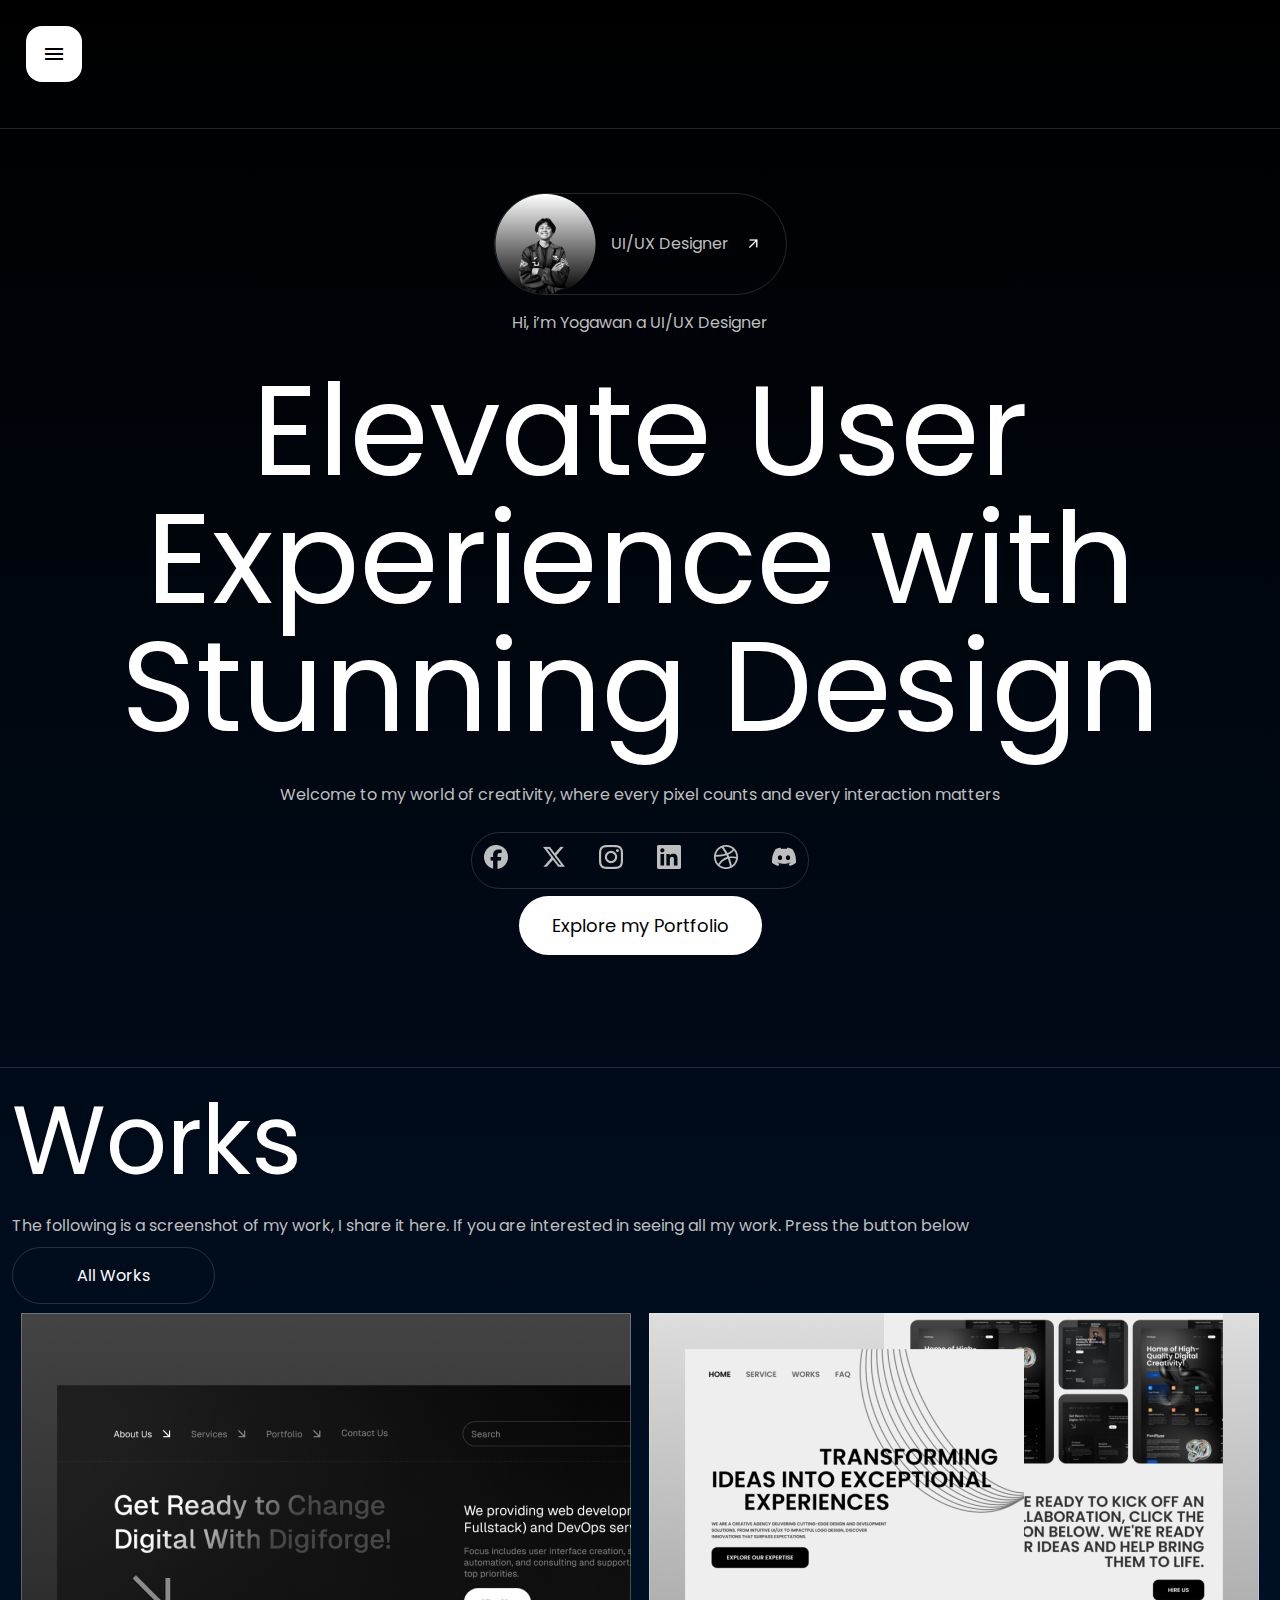
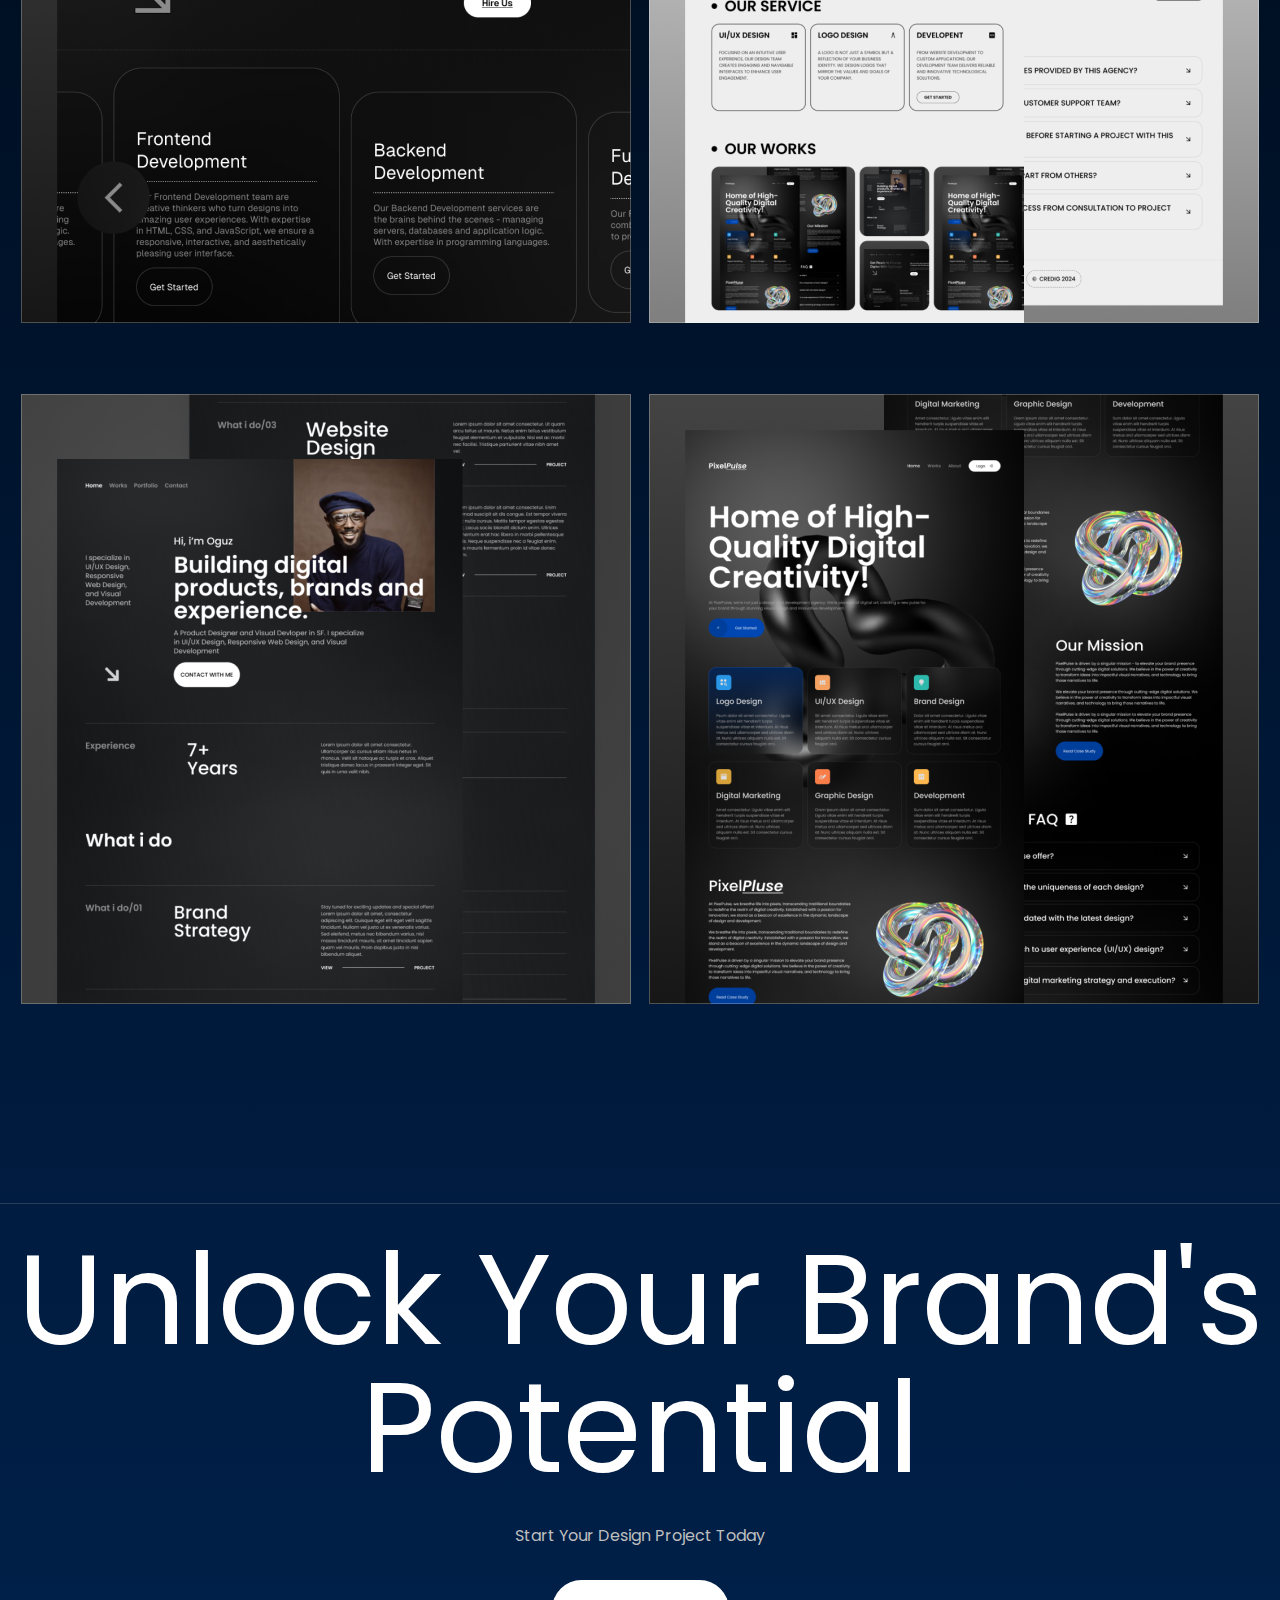
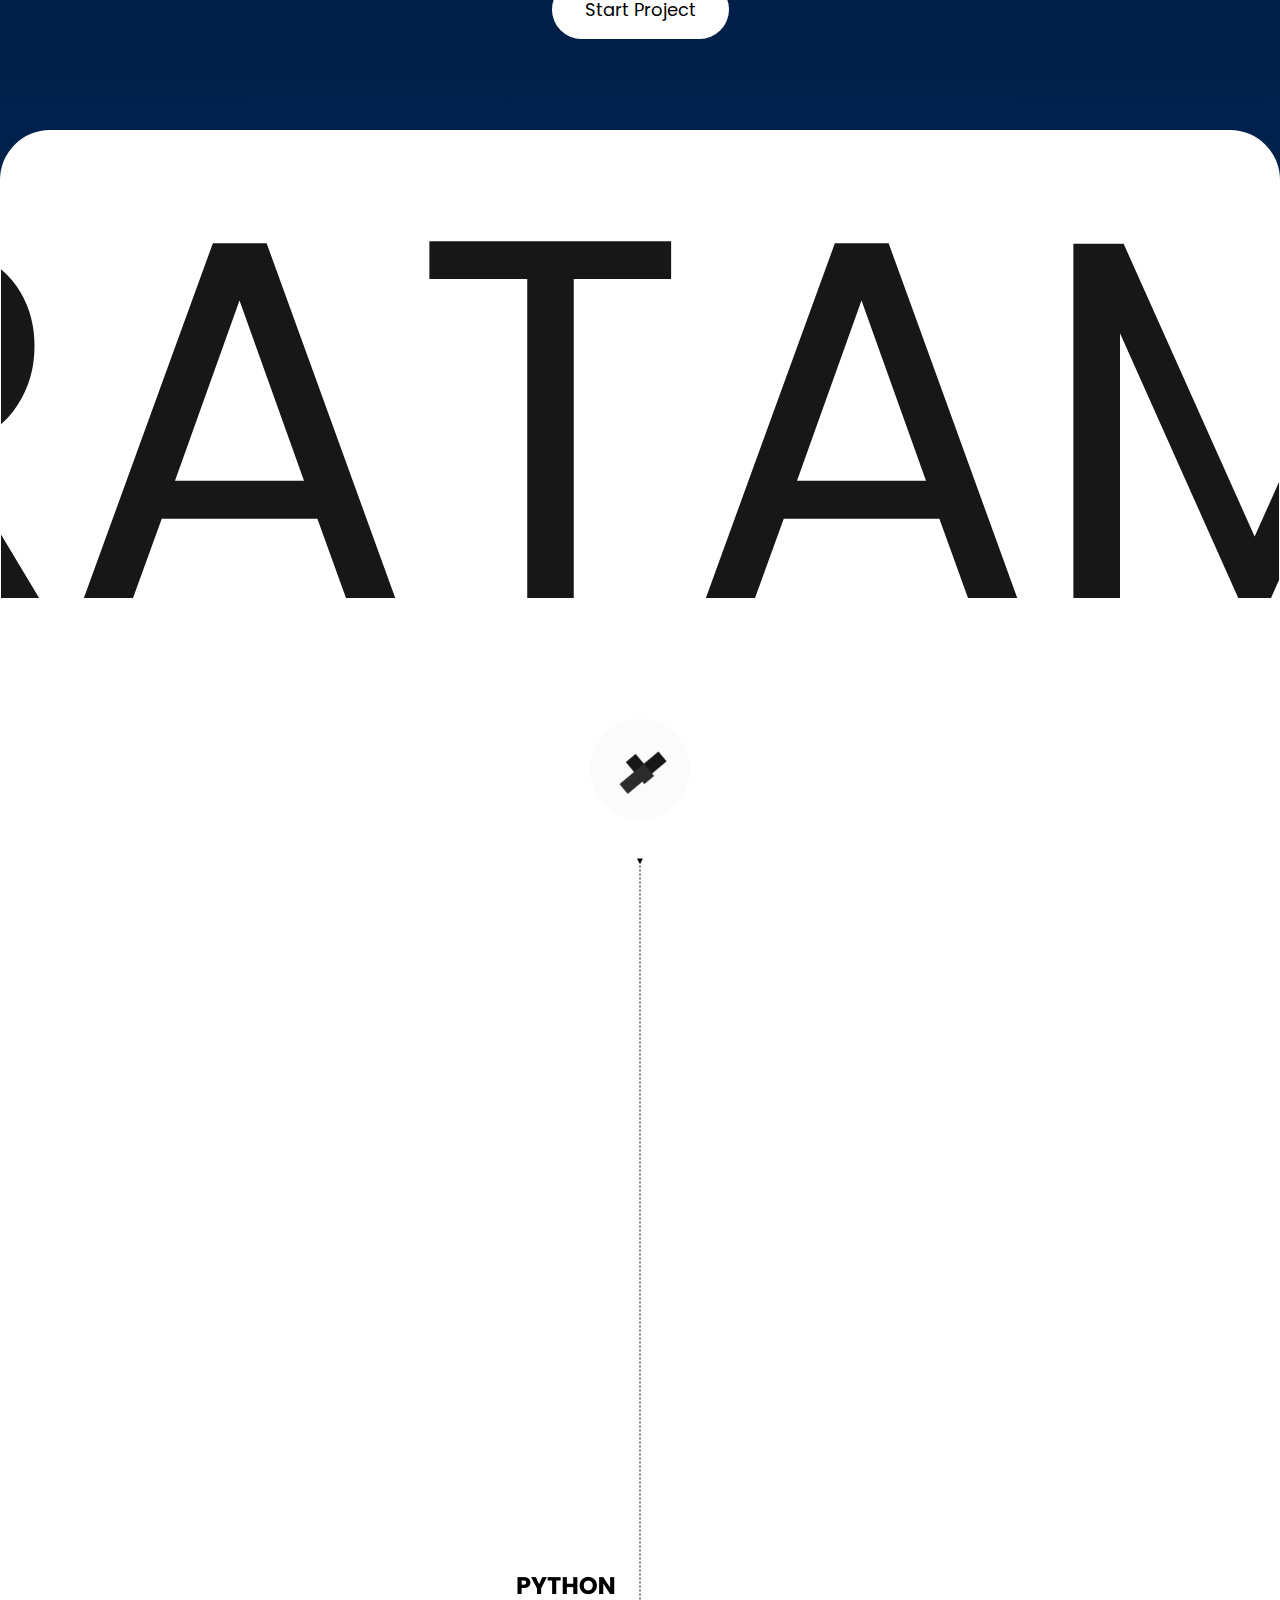
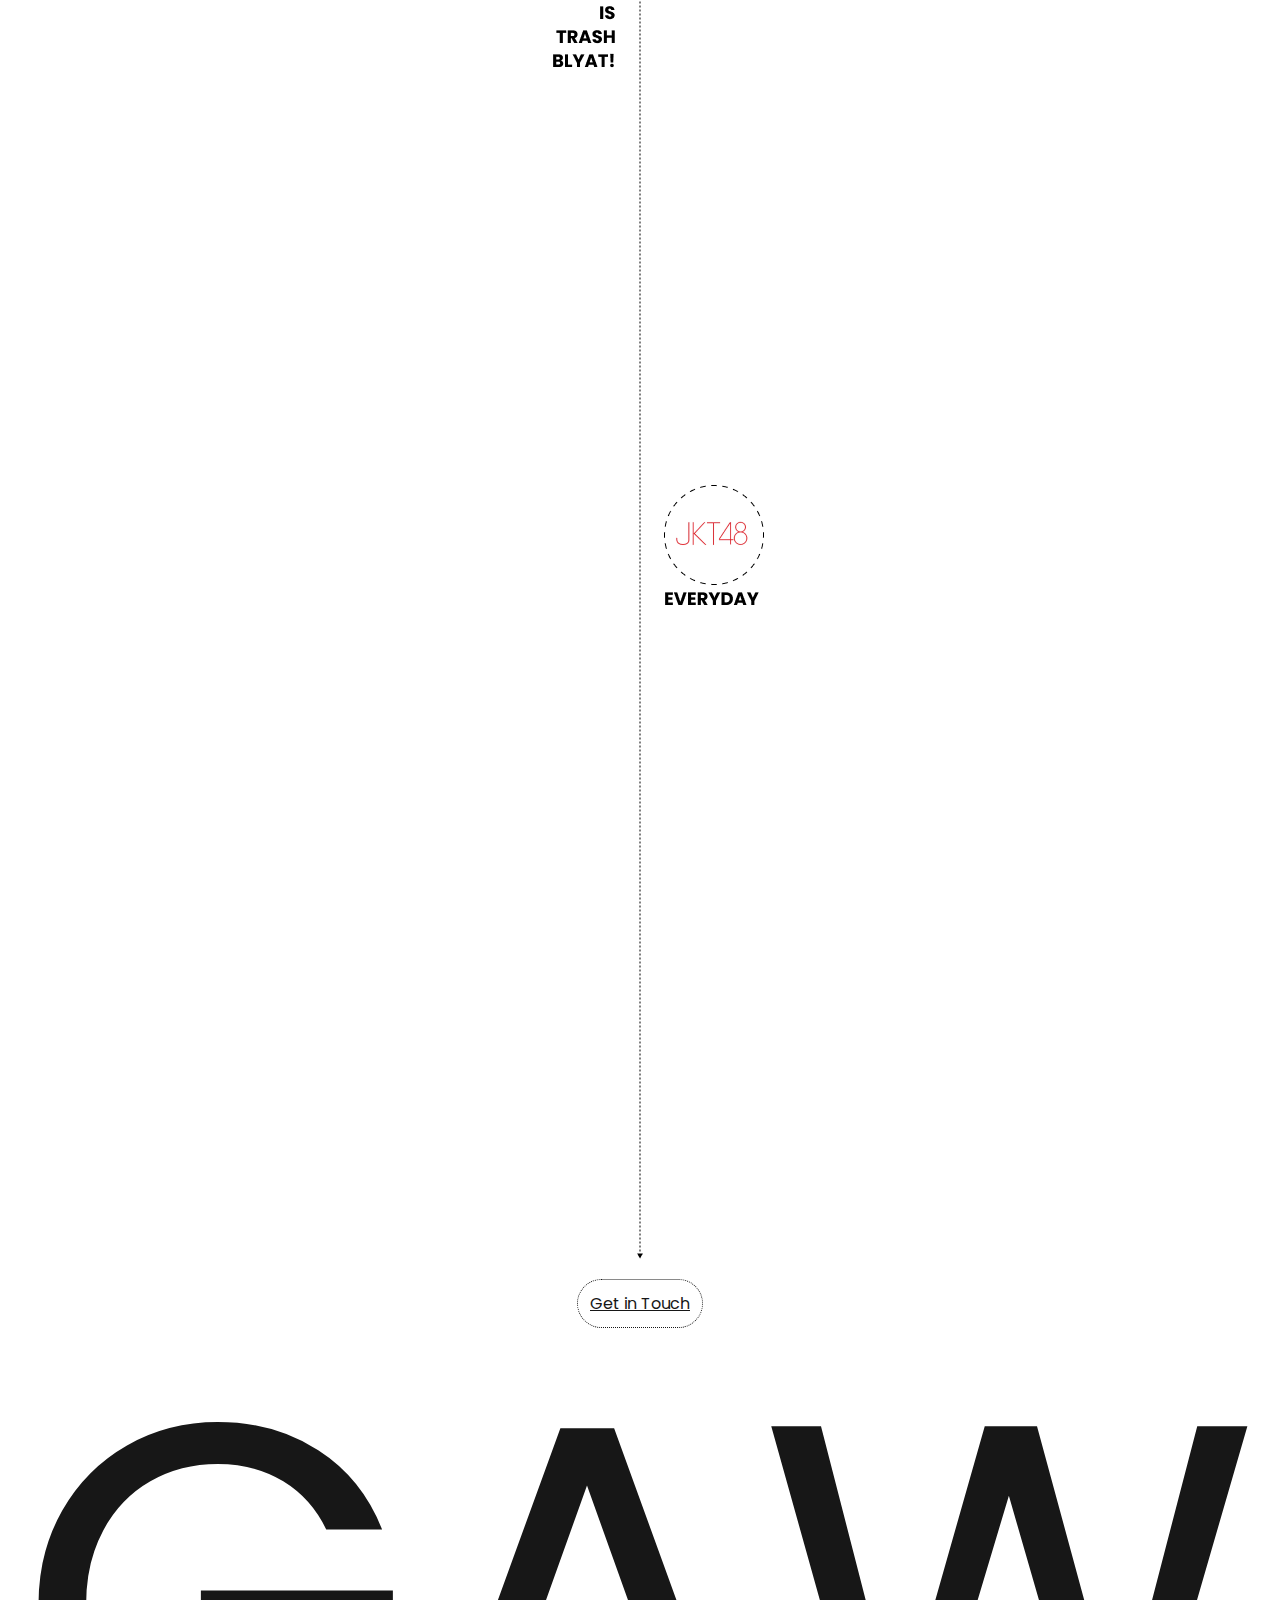
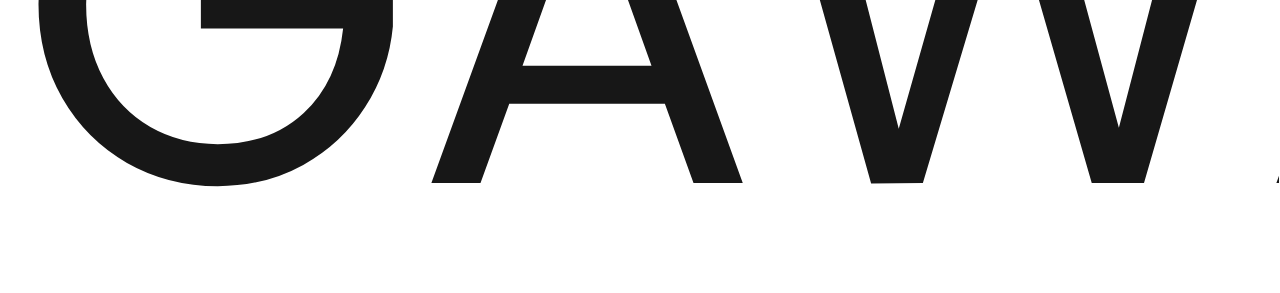
<file: index.html>
<!DOCTYPE html>
<html lang="en">
<head>
    <meta charset="UTF-8">
    <meta name="viewport" content="width=device-width, initial-scale=1.0">
    <title>Yogawan Aditya Pratama</title>
    <link rel="stylesheet" href="/src/css/styles.css">
    <link rel="stylesheet" href="/sass/styles.css">
    <link rel="stylesheet" href="https://fonts.googleapis.com/css2?family=Material+Symbols+Outlined:opsz,wght,FILL,GRAD@24,400,0,0" />
</head>
<body>
    <div class="menu-btn">
        <div class="menu-btn__burger">
          <span style="background-color: white; padding: 16px; border-radius: 16px; z-index: 5;" class="material-symbols-outlined">
          menu
          </span>
        </div>
    </div>
    <nav class="menu">
      <ul class="nav-menu__list">
          <li class="menu__item home"><a href="#">Home</a></li>
          <li class="menu__item about"><a href="/app/calender/">Projects</a></li>
          <li class="menu__item services"><a href="https://www.instagram.com/tams.ui/">Works</a></li>
          <li class="menu__item contact"><a href="https://api.whatsapp.com/send/?phone=62815161766979&text&type=phone_number&app_absent=0">Contact</a></li>
      </ul>
    </nav>
    <div class="hero">
      <div class="profile-container">
        <div class="profile">
          <img src="/src/image/profile.png" alt="profile">
          <p>UI/UX Designer</p>
          <img src="/src/image/arrowup.png" alt="arrow">
        </div>
      </div>
      <p>Hi, i’m Yogawan a UI/UX Designer</p>
      <h1>Elevate User Experience with Stunning Design</h1>
      <p>Welcome to my world of creativity, where every pixel counts and every interaction matters</p><br>
      <div class="social-container">
        <div class="social">
          <a href="#"><img src="/src/image/01.png" alt="icon"></a>
          <a href="#"><img src="/src/image/02.png" alt="icon"></a>
          <a href="#"><img src="/src/image/03.png" alt="icon"></a>
          <a href="#"><img src="/src/image/04.png" alt="icon"></a>
          <a href="#"><img src="/src/image/05.png" alt="icon"></a>
          <a href="#"><img src="/src/image/06.png" alt="icon"></a>
        </div>
      </div><br>
      <div class="button">
        <a href="https://www.instagram.com/tams.ui/">Explore my Portfolio</a>
      </div>
    </div>
    <!-- <div class="card-scroll">
      <img src="/src/image/W1.png" alt="img">
      <img src="/src/image/W2.png" alt="img">
      <img src="/src/image/W3.png" alt="img">
      <img src="/src/image/W4.png" alt="img">
    </div> -->
    <div class="works">
      <h2>Works</h2>
      <p>The following is a screenshot of my work, I share it here. If you are interested in seeing all my work. Press the button below</p><br>
      <div class="button">
        <a href="https://www.instagram.com/tams.ui/">All Works</a>
      </div>
      <br>
      <div class="card-container">
        <a href="#">
          <img src="/src/image/W1.png" alt=works"">
        </a>
        <a href="#">
          <img src="/src/image/W2.png" alt=works"">
        </a>
        <a href="#">
          <img src="/src/image/W3.png" alt=works"">
        </a>
        <a href="#">
          <img src="/src/image/W4.png" alt=works"">
        </a>
      </div>
    </div>
    <div class="hero">
      <h1>Unlock Your Brand's Potential</h1>
      <p>Start Your Design Project Today</p><br><br>
      <div class="button">
        <a href="https://dribbble.com/1y0g4w4n">Start Project</a>
      </div>
      <br><br><br>
    </div>
    <div class="footer">
      <div class="name">
          <div class="display">PRATAMA</div>
      </div>
      <div class="nav">
          <div class="nav-content">
              <li><a href="#" class="label"><img style="width: 100px; border-radius: 100px;" src="/app/agecalculator/src/img/logo.png" alt="img"></a></li>
          </div>
      </div>
      <div class="image">
          <img src="/app/agecalculator/src/img/line.png" alt="line">
      </div>
      <div class="button">
          <li><a href="https://www.instagram.com/yogawanadityapratama/" class="label">Get in Touch</a></li>
      </div>
      <div class="name">
          <div class="display">YOGAWAN</div>
      </div>
    </div>
    <script src="/src/js/script.js"></script>
</body>
</html>
</file>
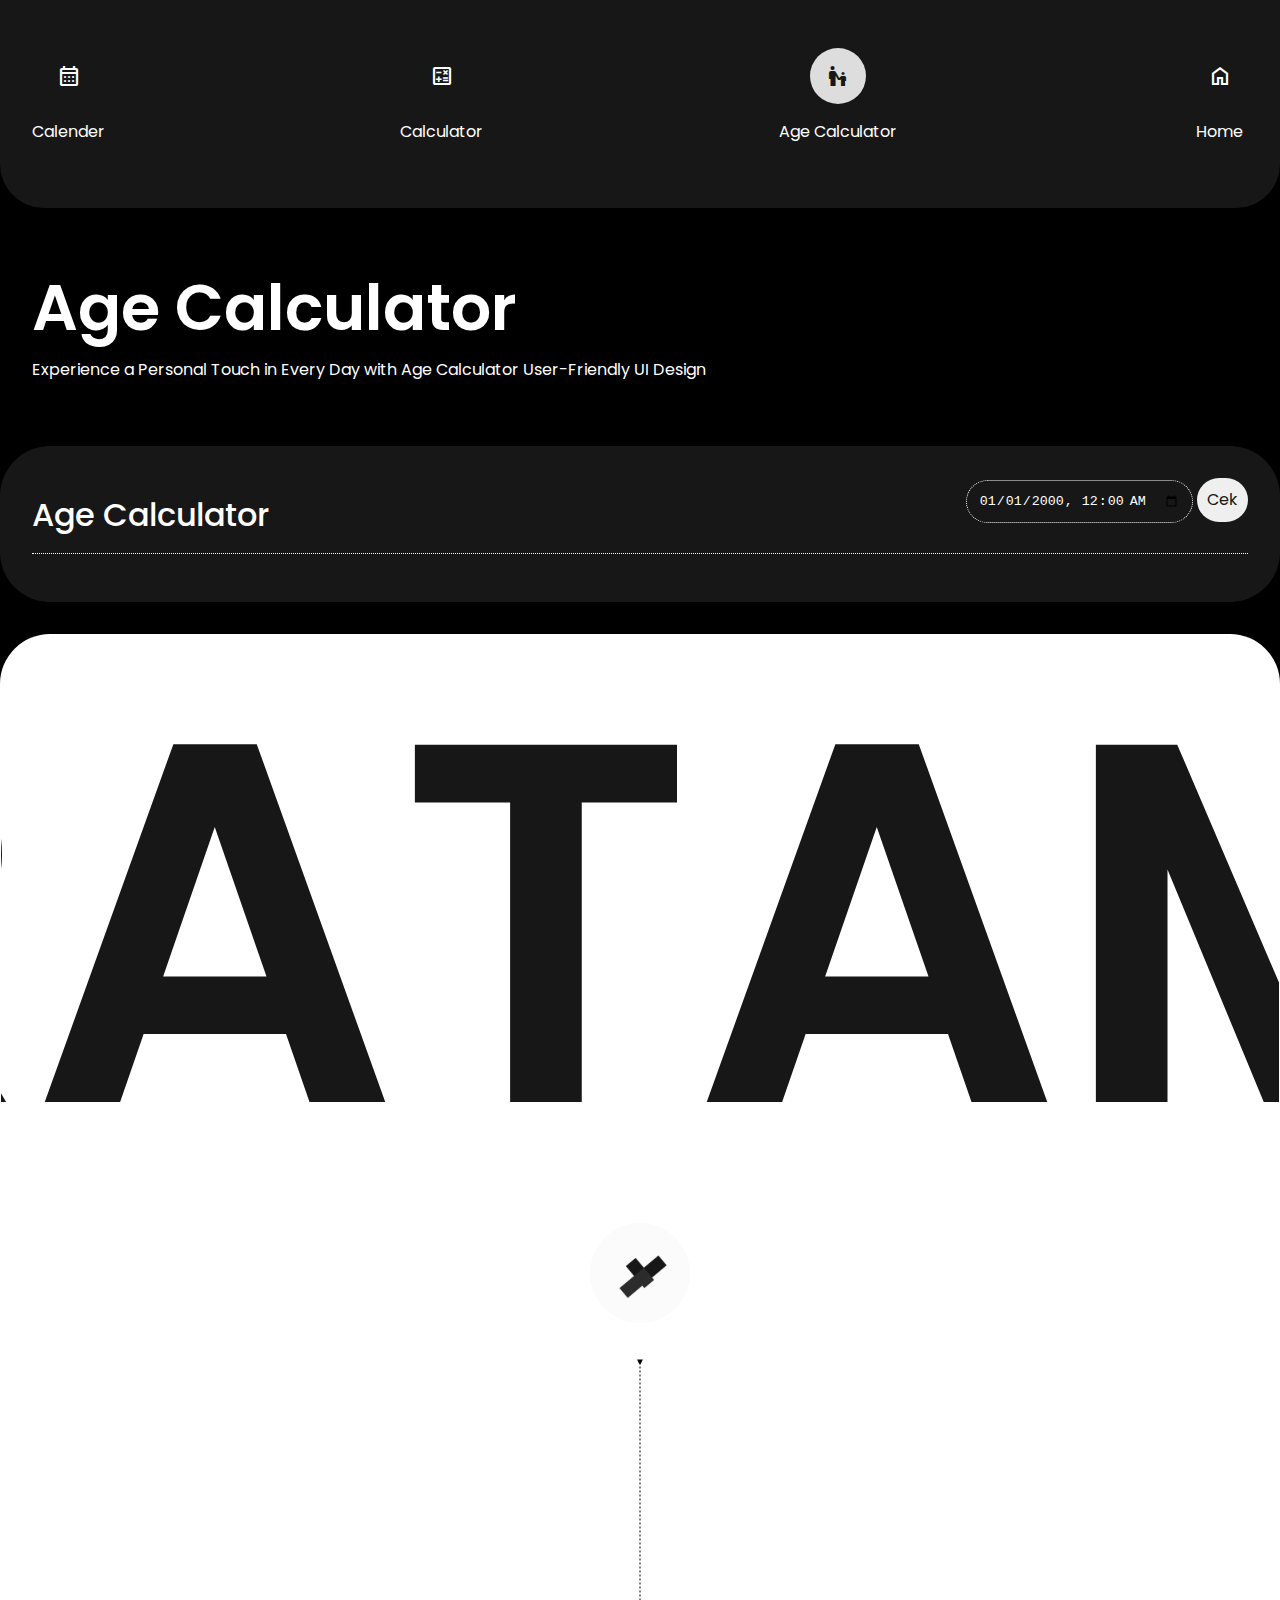
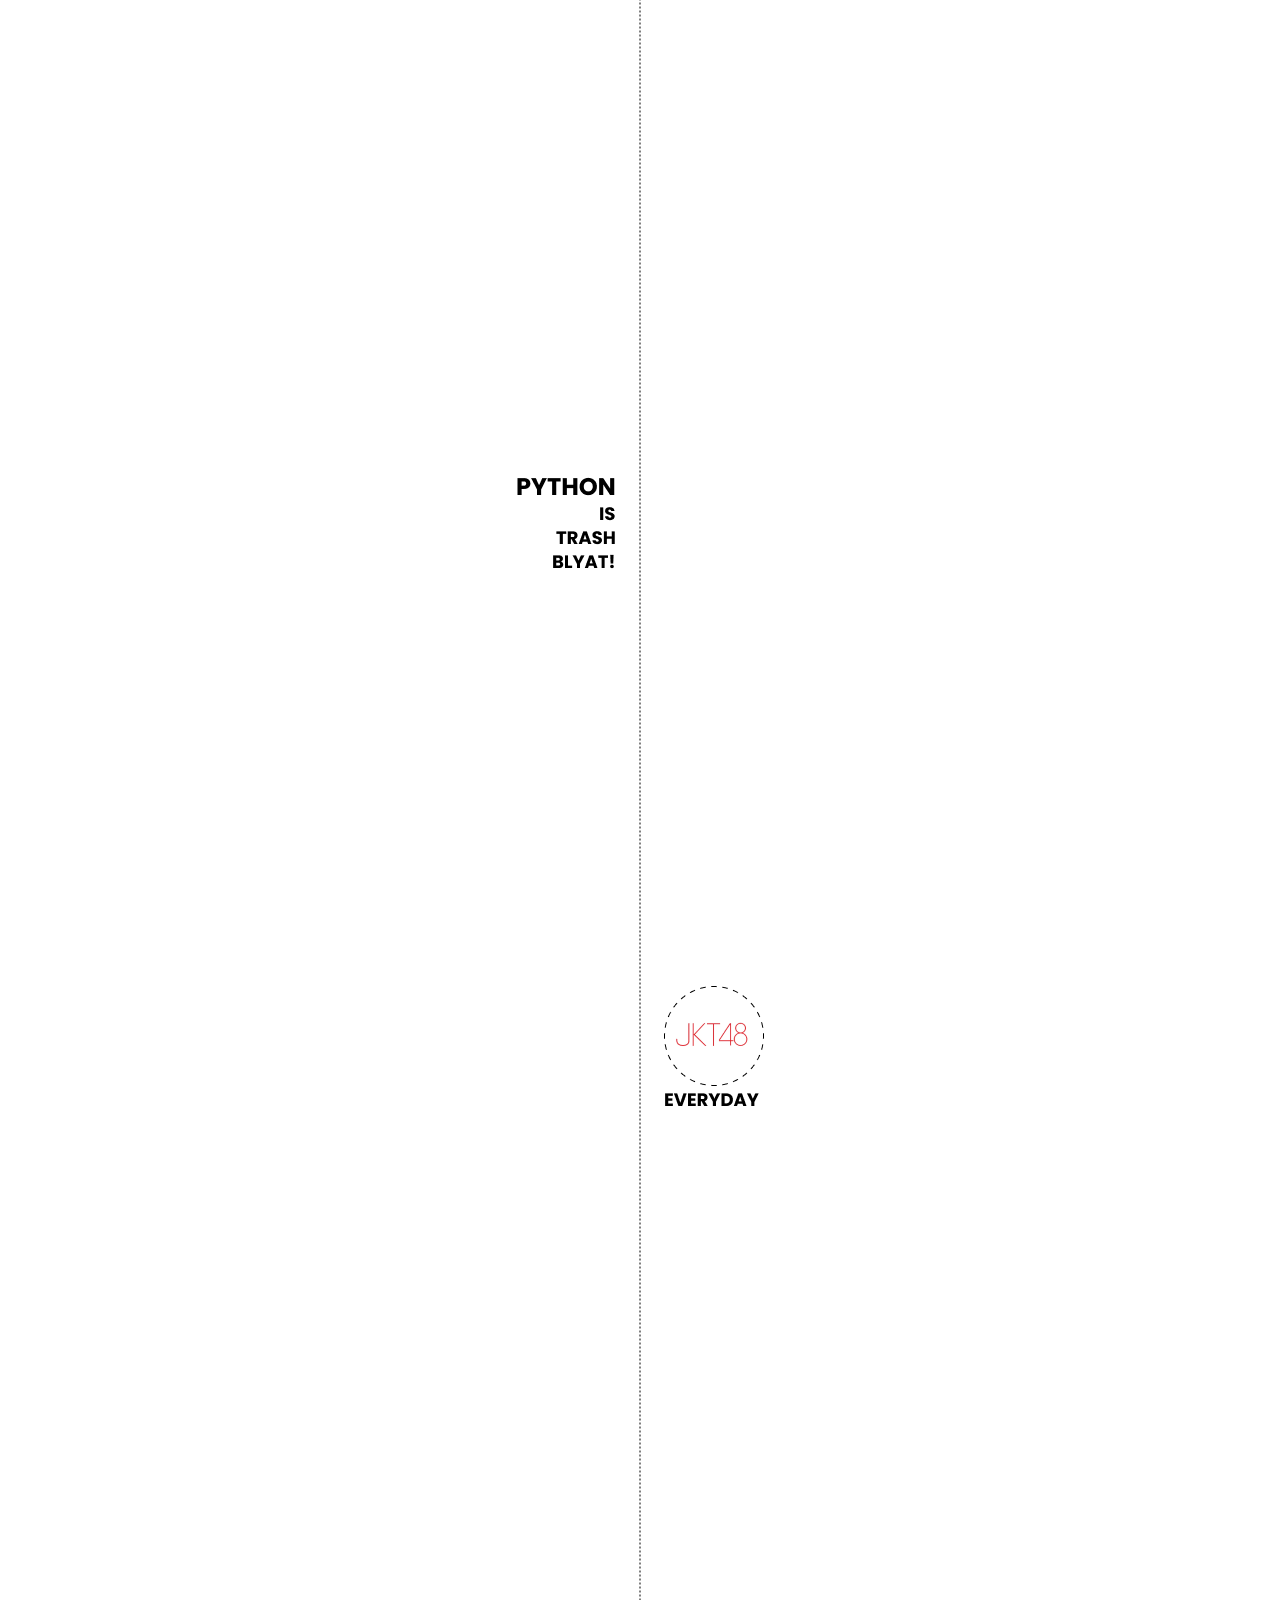
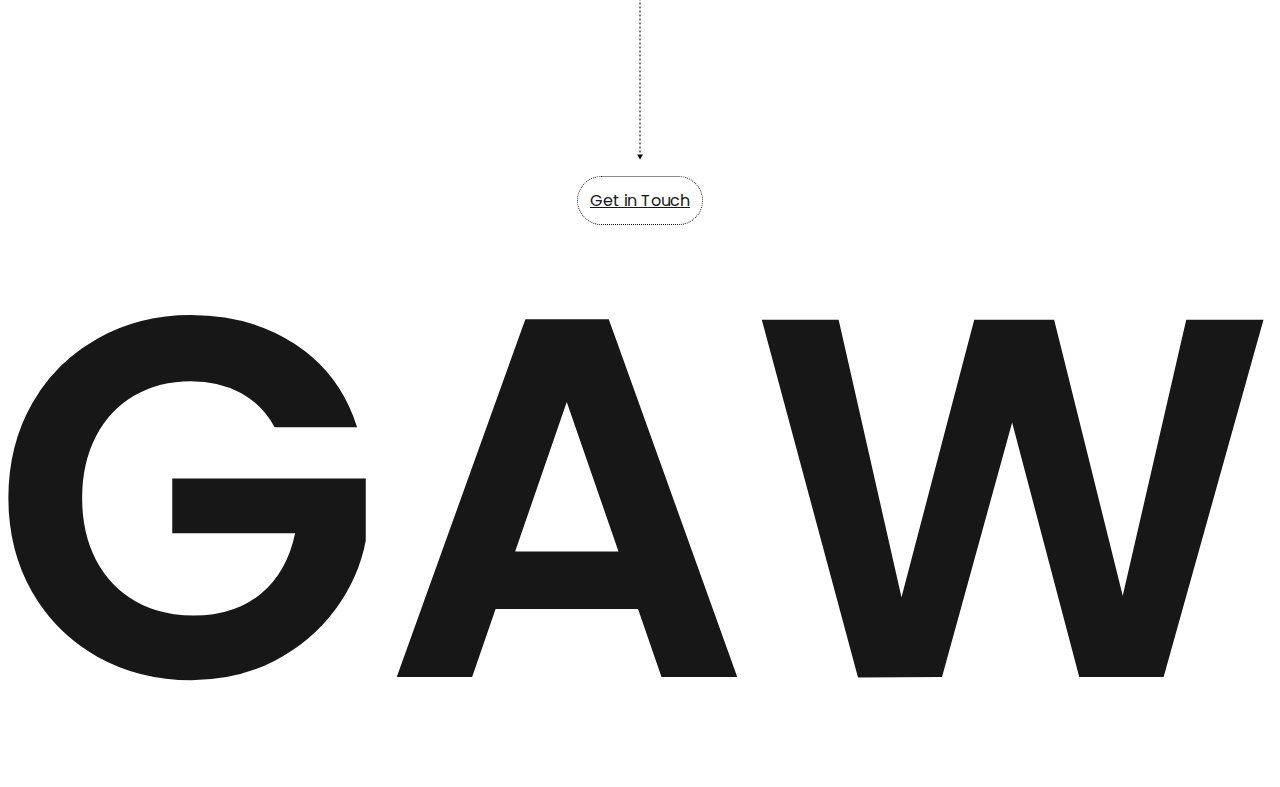
<file: app/agecalculator/index.html>
<!DOCTYPE html>
<html lang="en">
<head>
    <meta charset="UTF-8">
    <meta name="viewport" content="width=device-width, initial-scale=1.0">
    <link rel="stylesheet" href="/app/agecalculator/sass/styles.css">
    <link rel="stylesheet" href="https://fonts.googleapis.com/css2?family=Material+Symbols+Outlined:opsz,wght,FILL,GRAD@20..48,100..700,0..1,-50..200"/>
    <style>
        .material-symbols-outlined {
          font-variation-settings:
          'FILL' 0,
          'wght' 400,
          'GRAD' 0,
          'opsz' 24
        }
    </style>
    <title>Calender</title>
</head>
<body>
    <nav>
        <ul>
            <li>
                <a href="/app/calender/">
                    <span class="material-symbols-outlined">
                        calendar_month
                    </span>
                    <p class="paragraph">Calender</p>
                 </a>
            </li>
            <li>
                <a href="/app/calculator/">
                    <span class="material-symbols-outlined">
                        calculate
                    </span>
                    <p class="paragraph">Calculator</p>
                 </a>
            </li>
            <li>
                <a href="/app/agecalculator/">
                    <span class="material-symbols-outlined active">
                        escalator_warning
                    </span>
                    <p class="paragraph">Age Calculator</p>
                 </a>
            </li>
            <li>
                <a href="/">
                    <span class="material-symbols-outlined">
                        home
                    </span>
                    <p class="paragraph">Home</p>
                 </a>
            </li>
        </ul>
    </nav>
    <div class="hero">
        <br><br><div><span class="display">Age Calculator</span></div>
        <br><div class="span paragraph">Experience a Personal Touch in Every Day with Age Calculator User-Friendly UI Design</div>
        <!-- <br><br><div class="button"><a href="#bottom" class="label">Get in Touch</a></div> -->
    </div>
    <div class="age">
        <div class="age-content">
            <h1 class="heading">Age Calculator</h1>
            <div class="age-content-wrapper">
                <input type="datetime-local" id="dob" value="2000-01-01T00:00">
                <button class="paragraph" onclick="calculateAge()">Cek</button>
            </div>
        </div>
        <p class="paragraph" id="result"></p>
    </div>
    <div class="footer">
        <div class="name">
            <div class="display">PRATAMA</div>
        </div>
        <div class="nav">
            <div class="nav-content">
                <li><a href="#" class="label"><img style="width: 100px; border-radius: 100px;" src="/app/agecalculator/src/img/logo.png" alt="img"></a></li>
            </div>
        </div>
        <div class="image">
            <img src="/app/agecalculator/src/img/line.png" alt="line">
        </div>
        <div class="button">
            <li><a href="https://www.instagram.com/yogawanadityapratama/" class="label">Get in Touch</a></li>
        </div>
        <div class="name">
            <div class="display">YOGAWAN</div>
        </div>
    </div>
    <div id="bottom"></div>
    <script src="/app/agecalculator/src/js/scripts.js"></script>
</body>
</html>
</file>
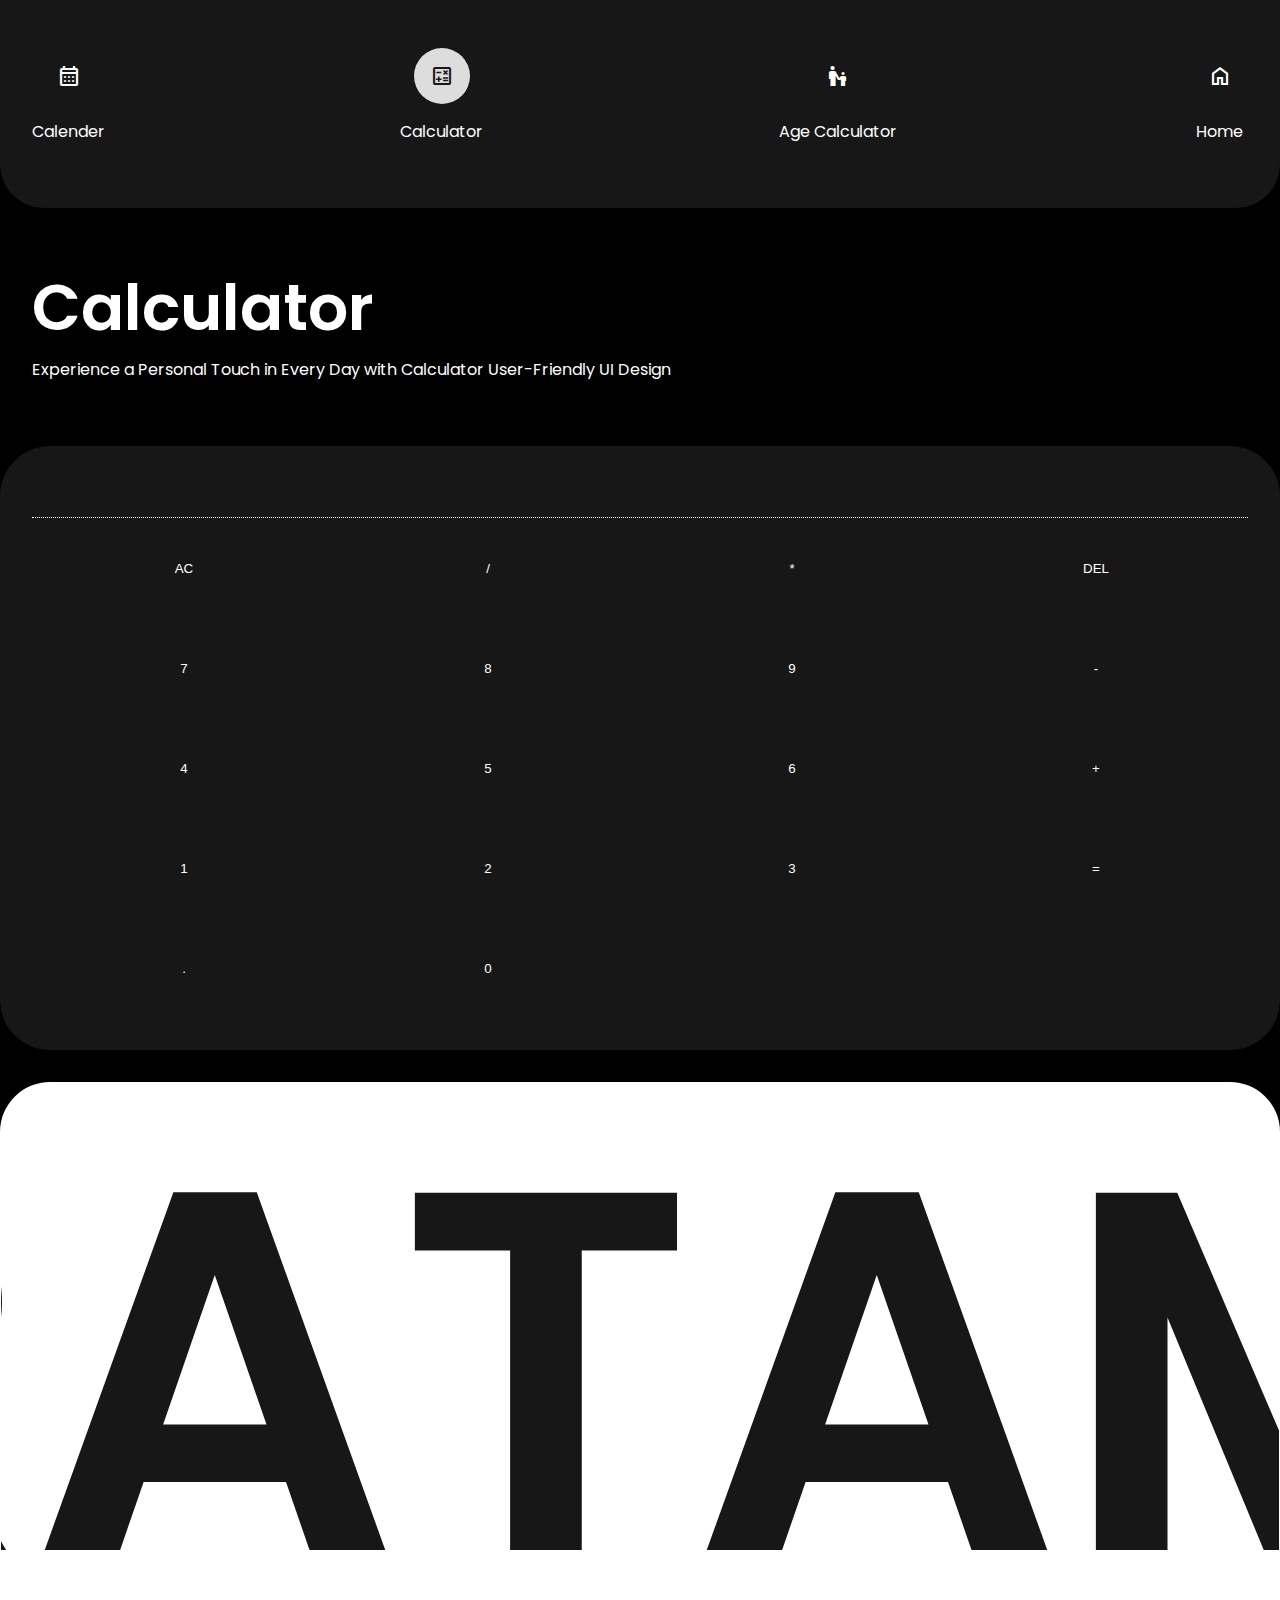
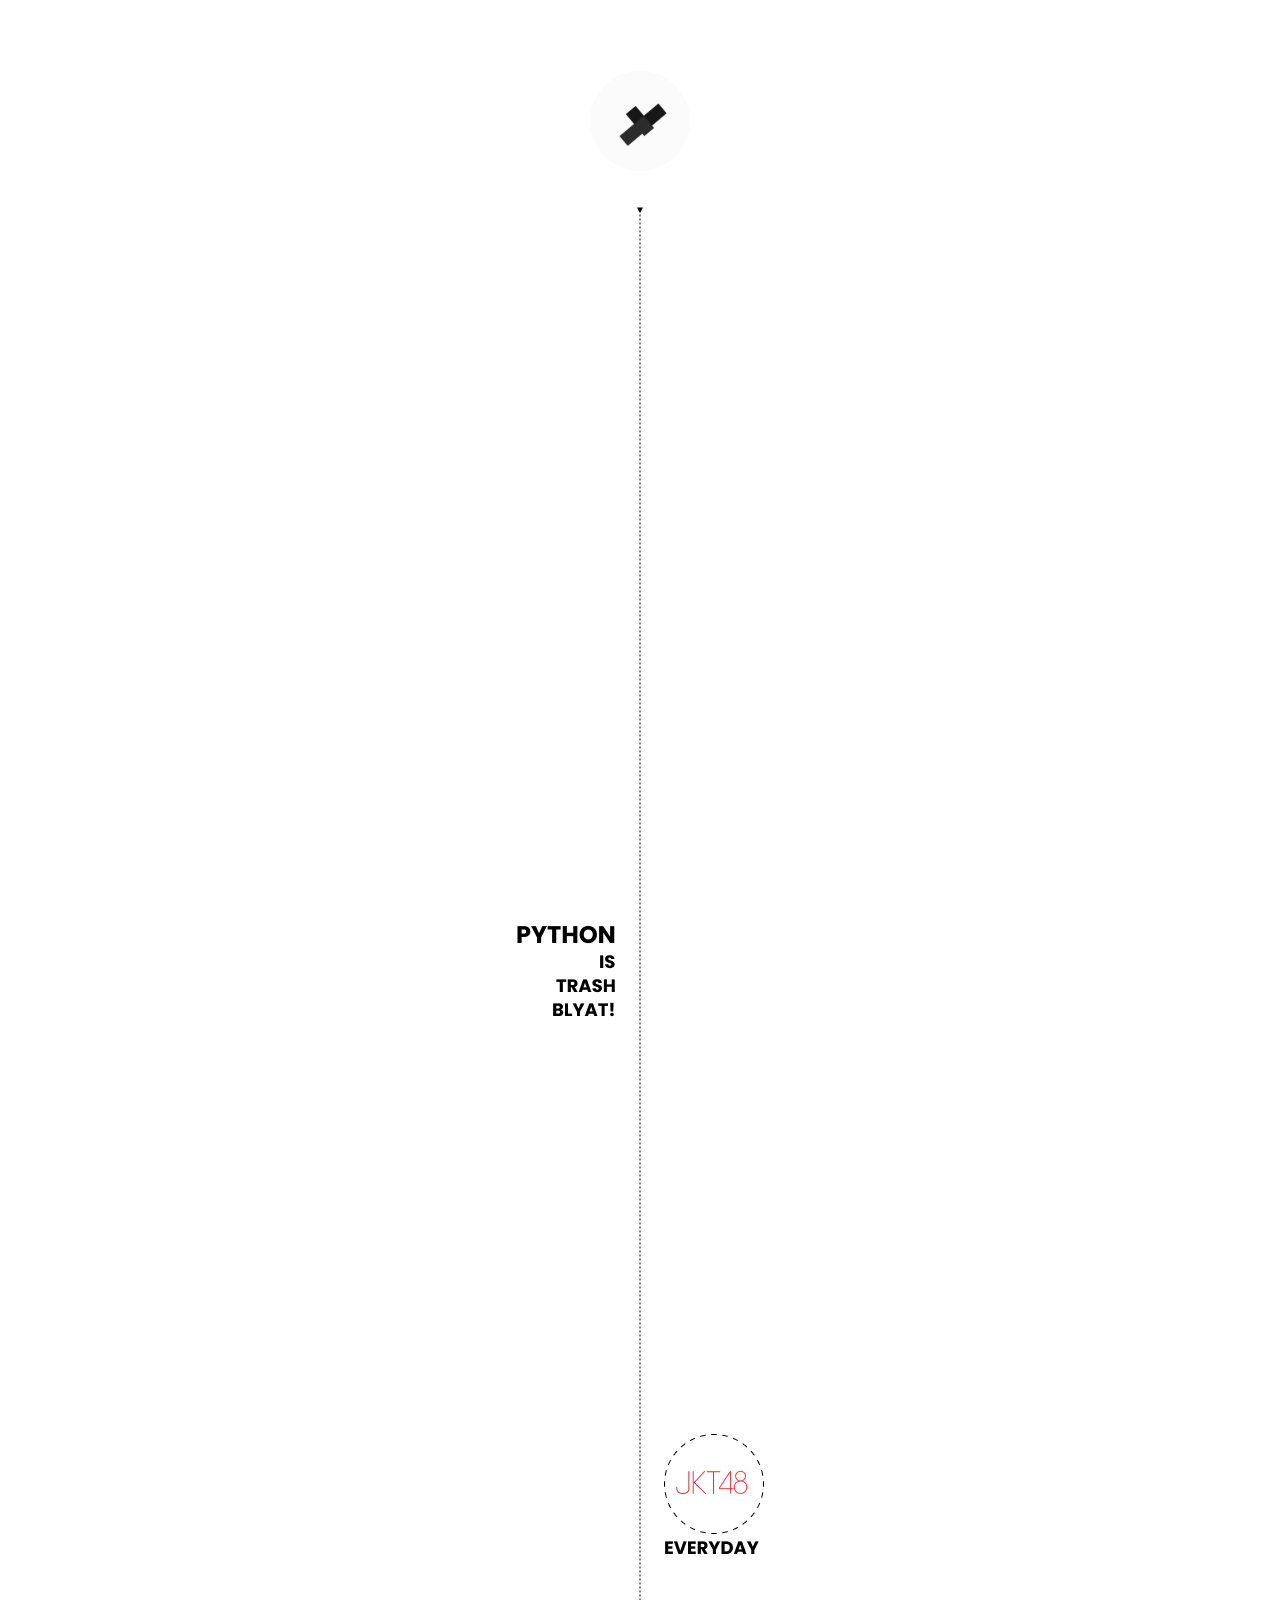
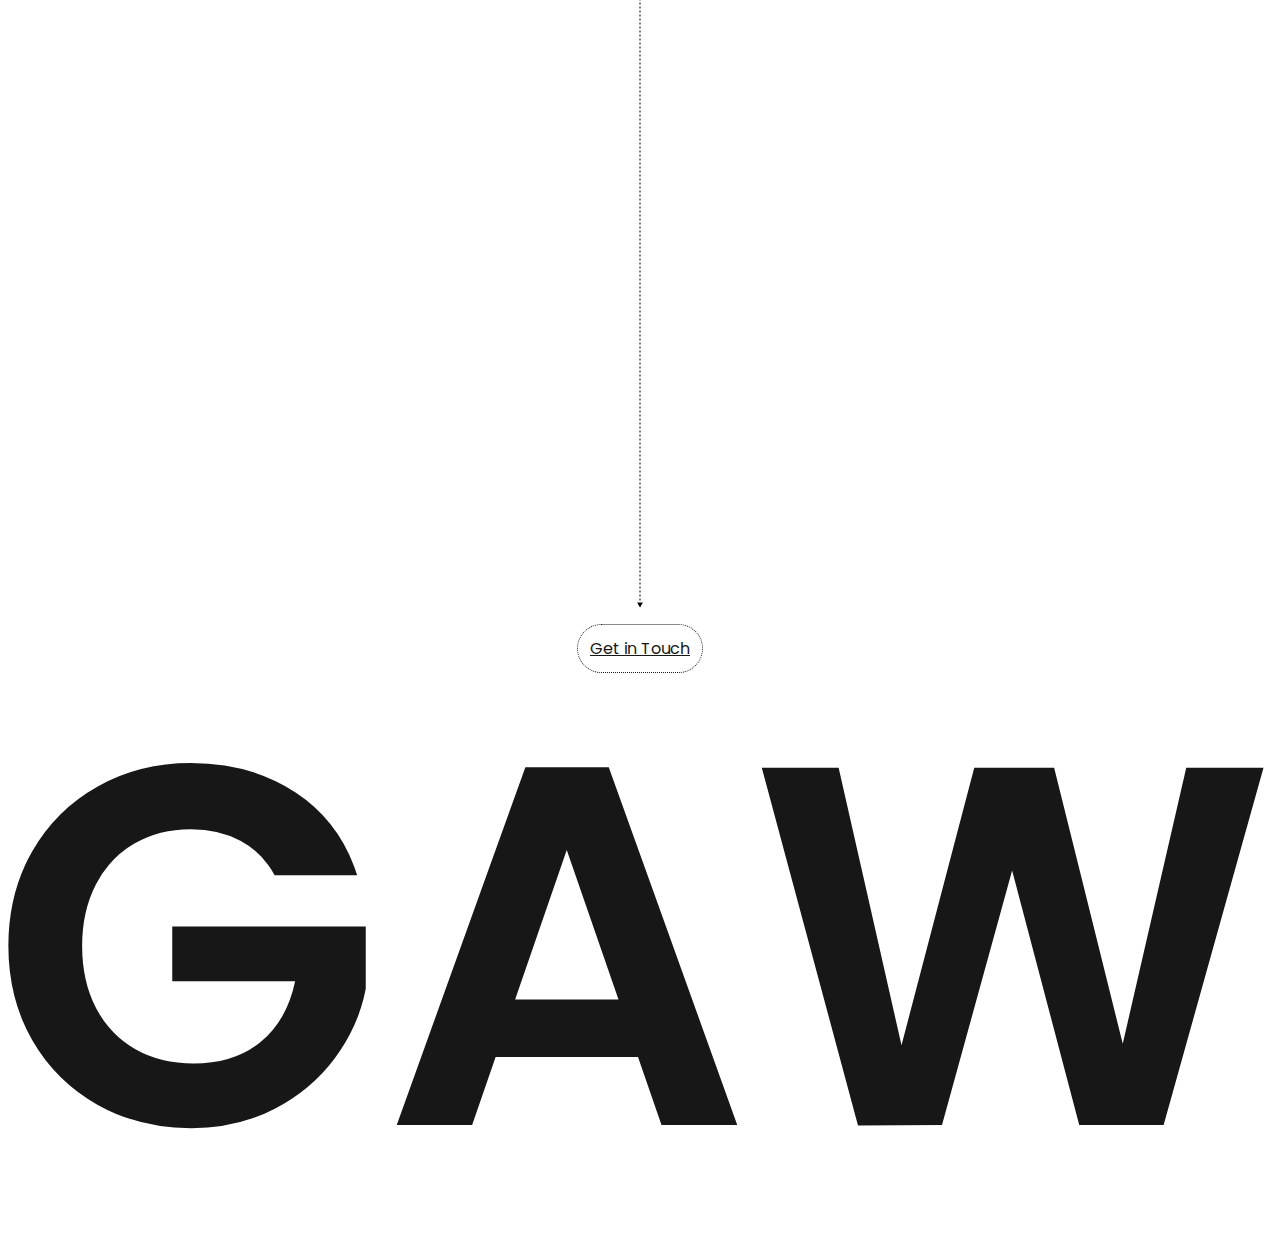
<file: app/calculator/index.html>
<!DOCTYPE html>
<html lang="en">
<head>
    <meta charset="UTF-8">
    <meta name="viewport" content="width=device-width, initial-scale=1.0">
    <link rel="stylesheet" href="/app/calculator/sass/styles.css">
    <link rel="stylesheet" href="https://fonts.googleapis.com/css2?family=Material+Symbols+Outlined:opsz,wght,FILL,GRAD@20..48,100..700,0..1,-50..200"/>
    <style>
        .material-symbols-outlined {
          font-variation-settings:
          'FILL' 0,
          'wght' 400,
          'GRAD' 0,
          'opsz' 24
        }
    </style>
    <title>Calender</title>
</head>
<body>
    <nav>
        <ul>
            <li>
                <a href="/app/calender/">
                    <span class="material-symbols-outlined">
                        calendar_month
                    </span>
                    <p class="paragraph">Calender</p>
                 </a>
            </li>
            <li>
                <a href="/app/calculator/">
                    <span class="material-symbols-outlined active">
                        calculate
                    </span>
                    <p class="paragraph">Calculator</p>
                 </a>
            </li>
            <li>
                <a href="/app/agecalculator/">
                    <span class="material-symbols-outlined">
                        escalator_warning
                    </span>
                    <p class="paragraph">Age Calculator</p>
                 </a>
            </li>
            <li>
                <a href="/">
                    <span class="material-symbols-outlined">
                        home
                    </span>
                    <p class="paragraph">Home</p>
                 </a>
            </li>
        </ul>
    </nav>
    <div class="hero">
        <br><br><div><span class="display">Calculator</span></div>
        <br><div class="span paragraph">Experience a Personal Touch in Every Day with Calculator User-Friendly UI Design</div>
        <!-- <br><br><div class="button"><a href="#bottom" class="label">Get in Touch</a></div> -->
    </div>
    <div class="calculator">
        <div class="input">
            <input type="text" id="display" readonly>
        </div>
        <div class="button">
            <div class="button-number">
                <button onclick="clearDisplay()">AC</button>
                <button onclick="appendToDisplay('/')">/</button>
                <button onclick="appendToDisplay('*')">*</button>
                <button onclick="deleteLast()">DEL</button>
            </div>
            <div class="button-number">
                <button onclick="appendToDisplay('7')">7</button>
                <button onclick="appendToDisplay('8')">8</button>
                <button onclick="appendToDisplay('9')">9</button>
                <button onclick="appendToDisplay('-')">-</button>
            </div>
            <div class="button-number">
                <button onclick="appendToDisplay('4')">4</button>
                <button onclick="appendToDisplay('5')">5</button>
                <button onclick="appendToDisplay('6')">6</button>
                <button onclick="appendToDisplay('+')">+</button>
            </div>
            <div class="button-number">
                <button onclick="appendToDisplay('1')">1</button>
                <button onclick="appendToDisplay('2')">2</button>
                <button onclick="appendToDisplay('3')">3</button>
                <button onclick="calculateResult()">=</button>
            </div>
            <div class="button-number">
                <button onclick="appendToDisplay('.')">.</button>
                <button onclick="appendToDisplay('0')">0</button>
            </div>
        </div>
    </div>
    <div class="footer">
        <div class="name">
            <div class="display">PRATAMA</div>
        </div>
        <div class="nav">
            <div class="nav-content">
                <li><a href="#" class="label"><img style="width: 100px; border-radius: 100px;" src="/app/agecalculator/src/img/logo.png" alt="img"></a></li>
            </div>
        </div>
        <div class="image">
            <img src="/app/agecalculator/src/img/line.png" alt="line">
        </div>
        <div class="button">
            <li><a href="https://www.instagram.com/yogawanadityapratama/" class="label">Get in Touch</a></li>
        </div>
        <div class="name">
            <div class="display">YOGAWAN</div>
        </div>
    </div>
    <div id="bottom"></div>
    <script src="/app/calculator/src/js/scripts.js"></script>
</body>
</html>
</file>
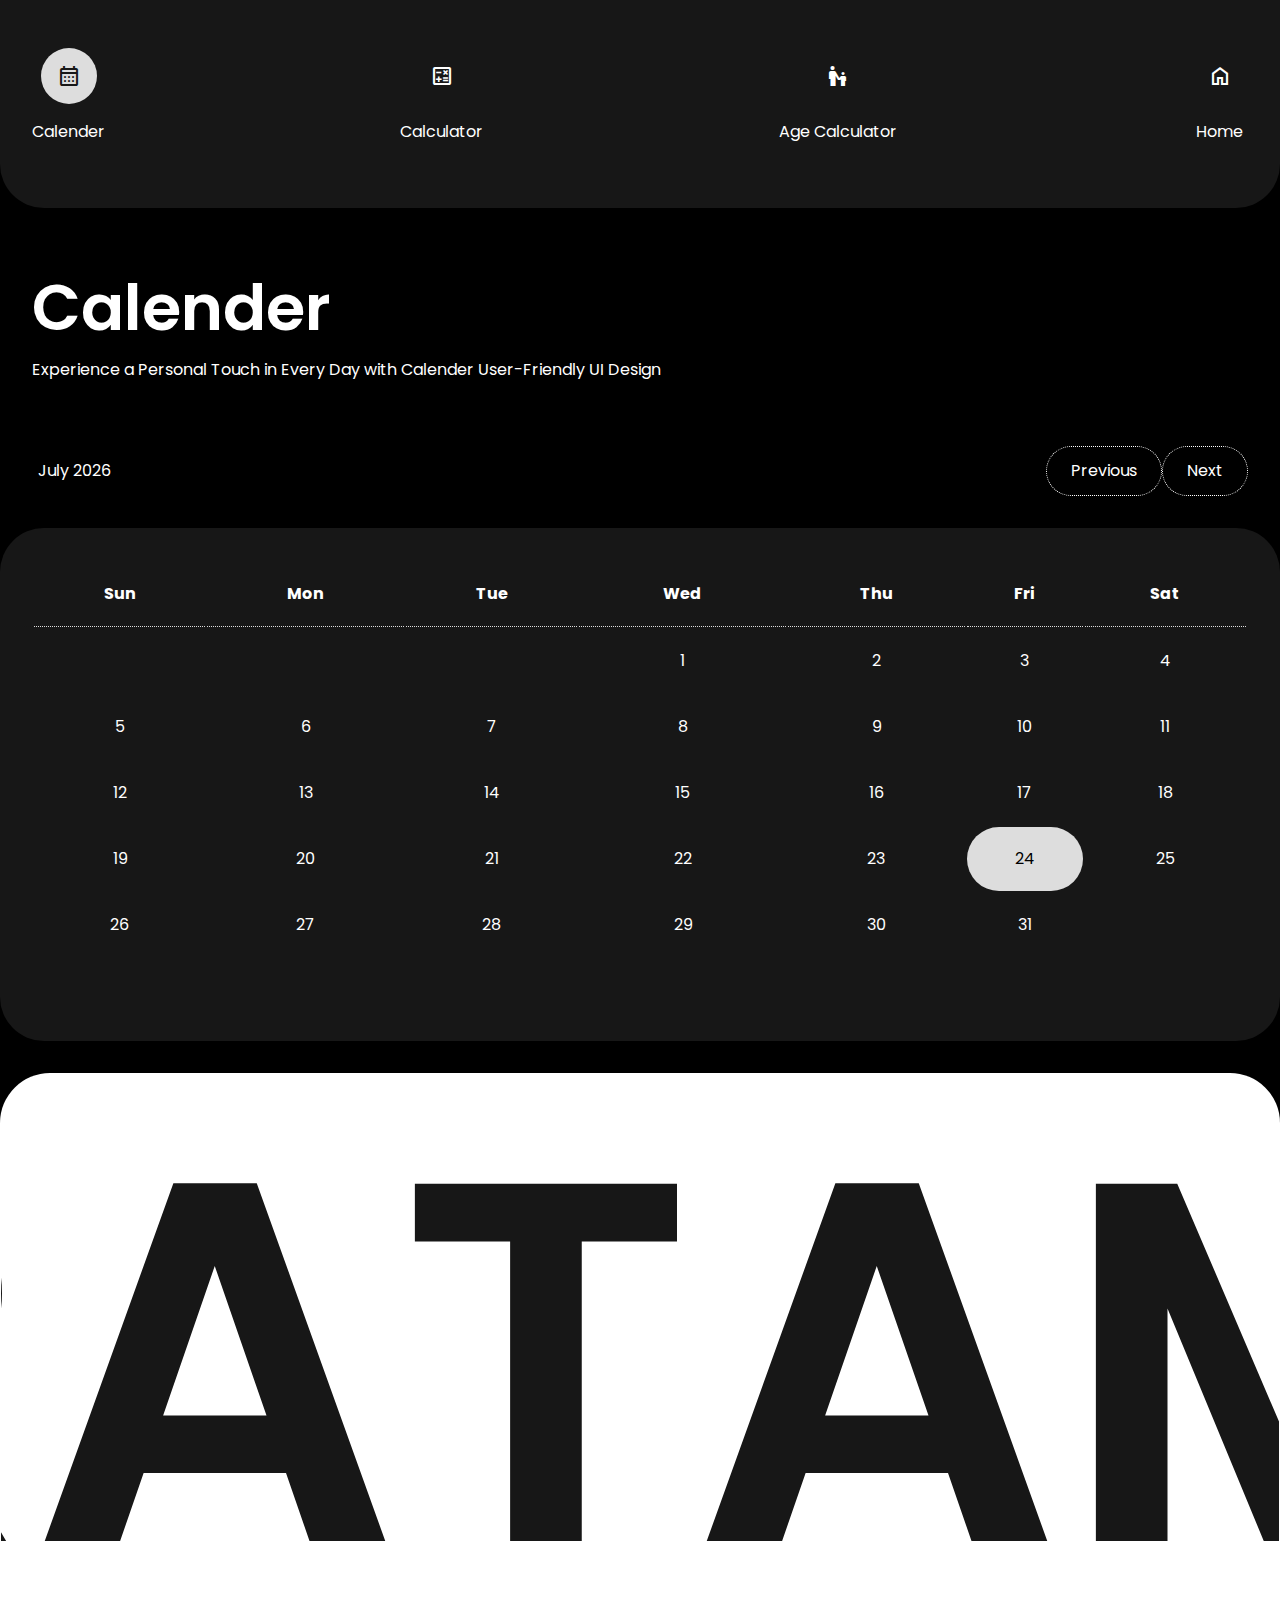
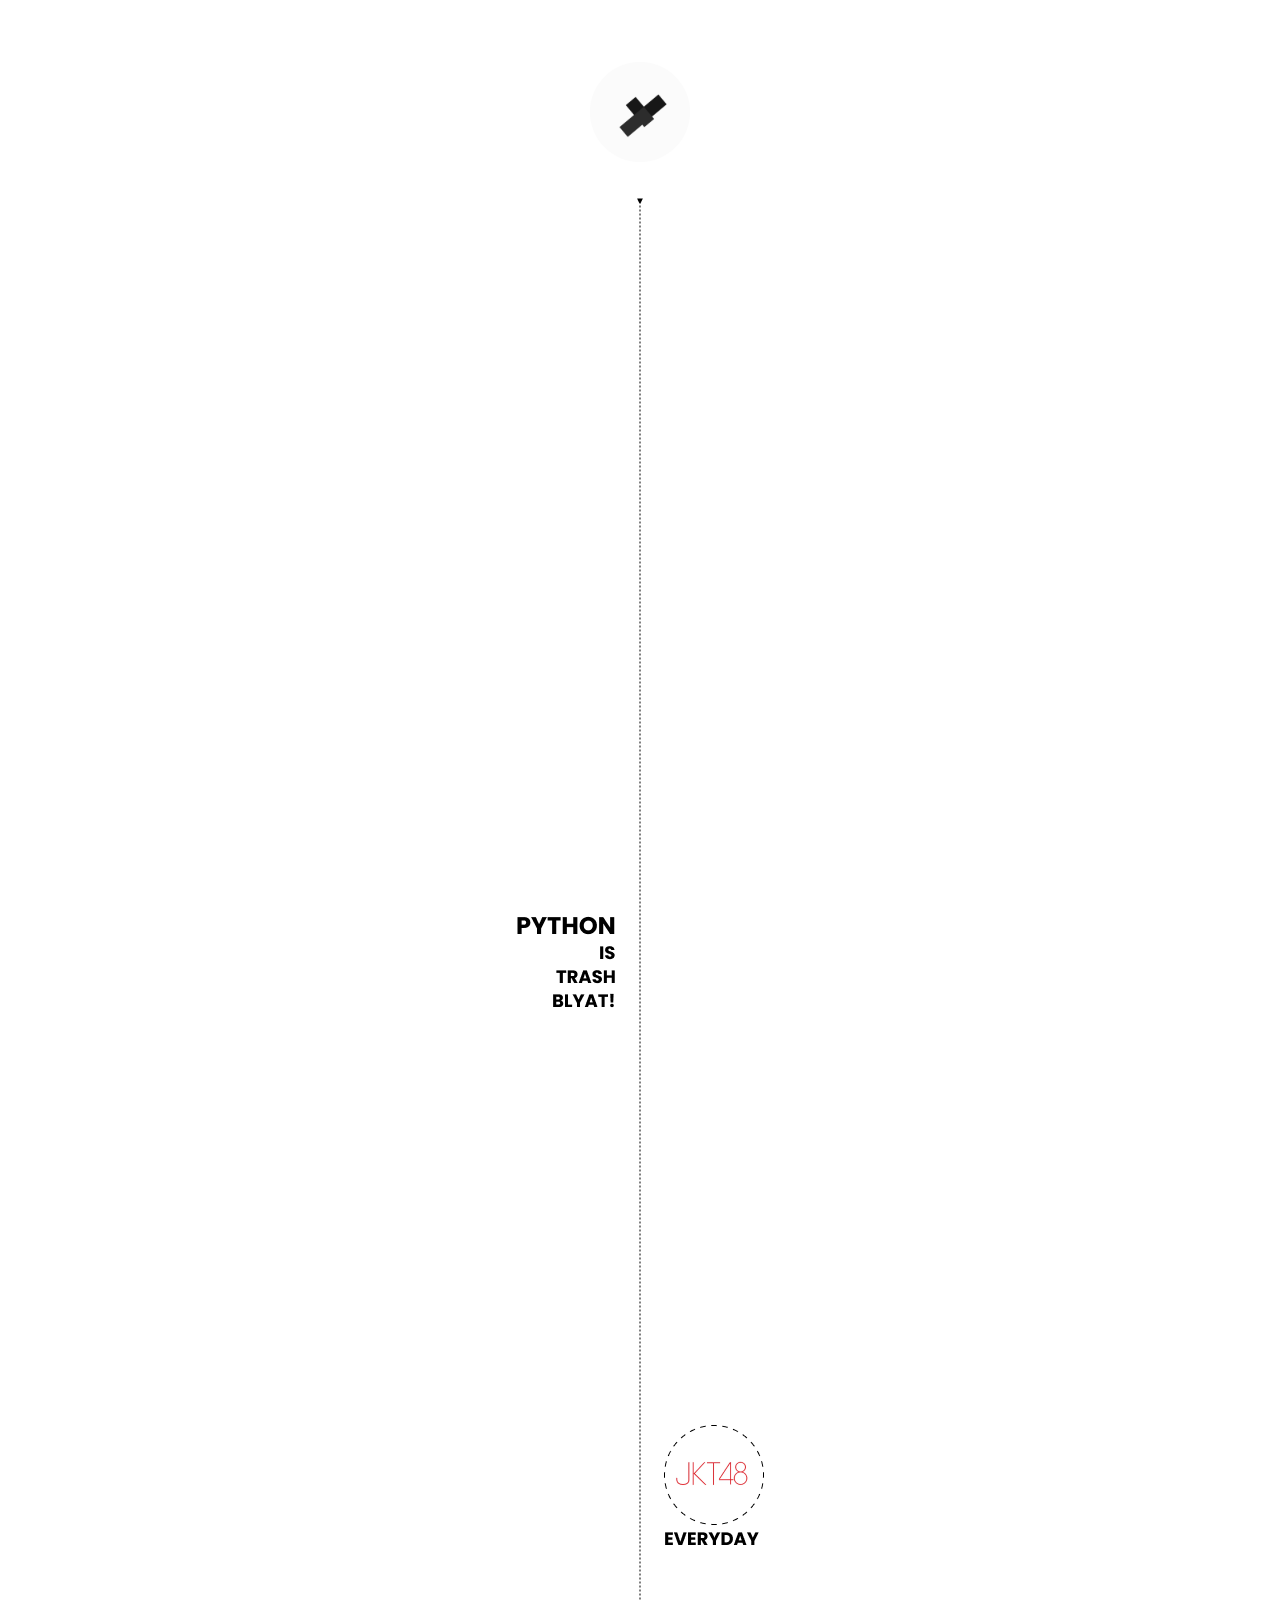
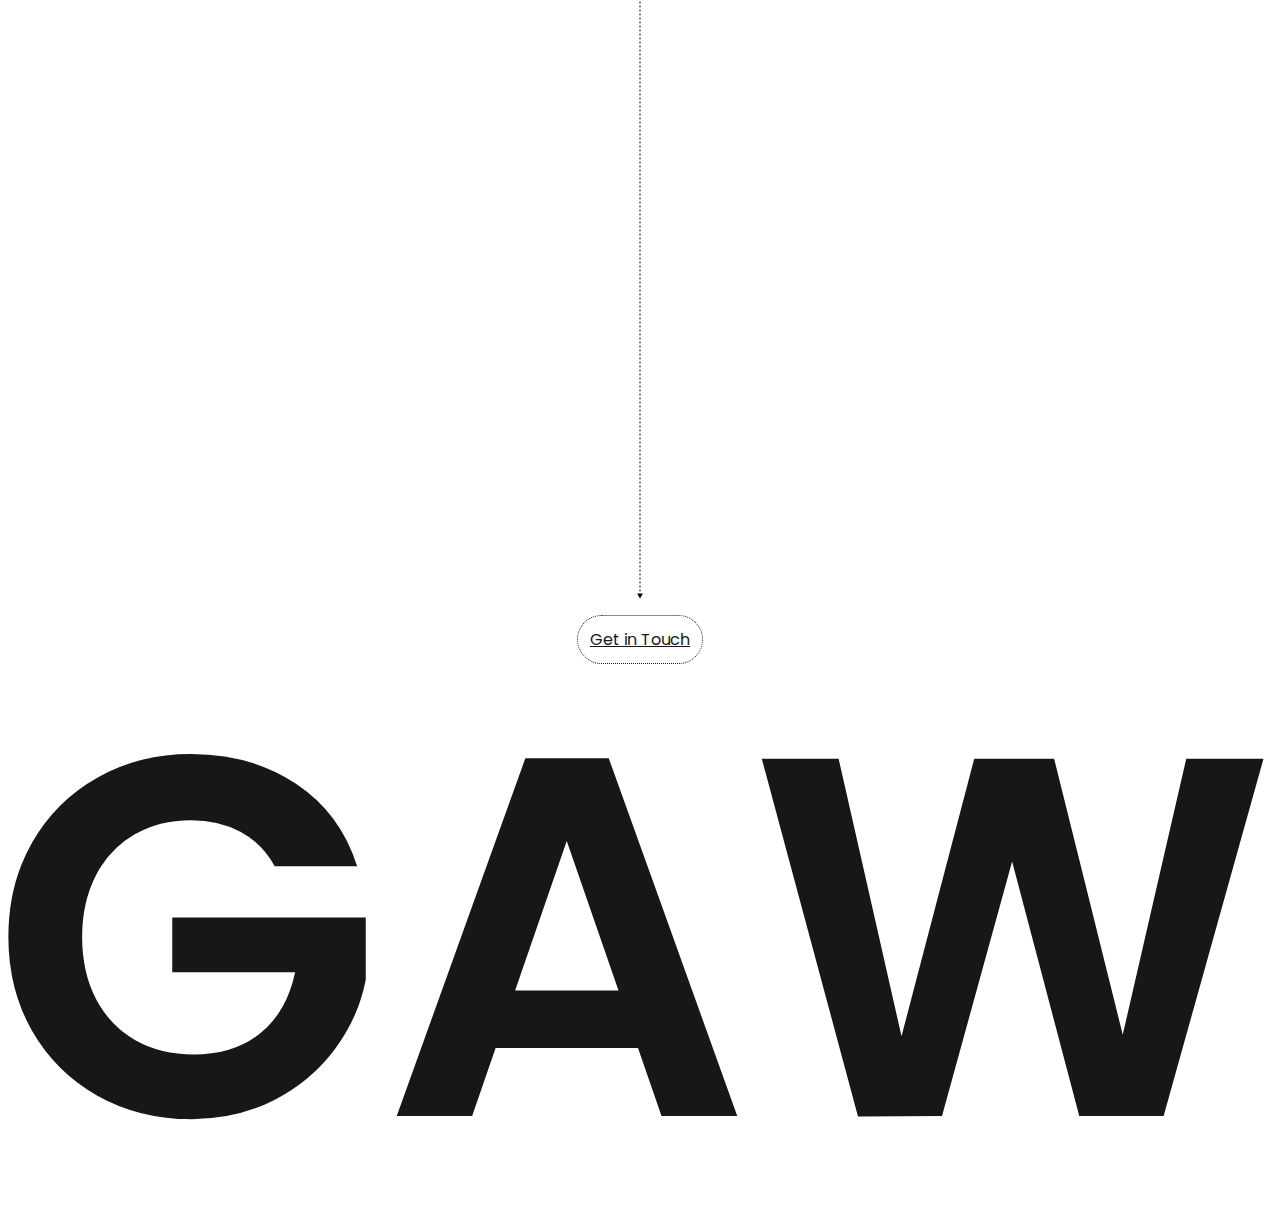
<file: app/calender/index.html>
<!DOCTYPE html>
<html lang="en">
<head>
    <meta charset="UTF-8">
    <meta name="viewport" content="width=device-width, initial-scale=1.0">
    <link rel="stylesheet" href="/app/calender/sass/styles.css">
    <link rel="stylesheet" href="https://fonts.googleapis.com/css2?family=Material+Symbols+Outlined:opsz,wght,FILL,GRAD@20..48,100..700,0..1,-50..200"/>
    <style>
        .material-symbols-outlined {
          font-variation-settings:
          'FILL' 0,
          'wght' 400,
          'GRAD' 0,
          'opsz' 24
        }
    </style>
    <title>Calender</title>
</head>
<body>
    <nav>
        <ul>
            <li>
                <a href="/app/calender/index.html">
                    <span class="material-symbols-outlined active">
                        calendar_month
                    </span>
                    <p class="paragraph">Calender</p>
                 </a>
            </li>
            <li>
                <a href="/app/calculator/index.html">
                    <span class="material-symbols-outlined">
                        calculate
                    </span>
                    <p class="paragraph">Calculator</p>
                 </a>
            </li>
            <li>
                <a href="/app/agecalculator/">
                    <span class="material-symbols-outlined">
                        escalator_warning
                    </span>
                    <p class="paragraph">Age Calculator</p>
                 </a>
            </li>
            <li>
                <a href="/">
                    <span class="material-symbols-outlined">
                        home
                    </span>
                    <p class="paragraph">Home</p>
                 </a>
            </li>
        </ul>
    </nav>
    <div class="hero">
        <br><br><div><span class="display">Calender</span></div>
        <br><div class="span paragraph">Experience a Personal Touch in Every Day with Calender User-Friendly UI Design</div>
        <!-- <br><br><div class="button"><a href="#bottom" class="label">Get in Touch</a></div> -->
    </div>
    <div class="navigation">    
        <button class="label" id="month-year">Month and Years</button>
        <div class="button">
            <button class="label" onclick="previousMonth()">Previous</button>
            <button class="label" onclick="nextMonth()">Next</button>
        </div>
    </div>
    <table id="calendar">
        <thead class="label">
            <tr>
                <th>Sun</th>
                <th>Mon</th>
                <th>Tue</th>
                <th>Wed</th>
                <th>Thu</th>
                <th>Fri</th>
                <th>Sat</th>
            </tr>
        </thead>
        <tbody class="label">
        </tbody>
    </table>
    <div class="footer">
        <div class="name">
            <div class="display">PRATAMA</div>
        </div>
        <div class="nav">
            <div class="nav-content">
                <li><a href="#" class="label"><img style="width: 100px; border-radius: 100px;" src="/app/agecalculator/src/img/logo.png" alt="img"></a></li>
            </div>
        </div>
        <div class="image">
            <img src="/app/agecalculator/src/img/line.png" alt="line">
        </div>
        <div class="button">
            <li><a href="https://www.instagram.com/yogawanadityapratama/" class="label">Get in Touch</a></li>
        </div>
        <div class="name">
            <div class="display">YOGAWAN</div>
        </div>
    </div>
    <div id="bottom"></div>
    <script src="/app/calender/src/js/scripts.js"></script>
</body>
</html>
</file>
<file: src/css/styles.css>
@import url('https://fonts.googleapis.com/css2?family=Inter:wght@100;200;300;400;500;600;700;800;900&family=Poppins:ital,wght@0,100;0,200;0,300;0,400;0,500;0,600;0,700;0,800;0,900;1,100;1,200;1,300;1,400;1,500;1,600;1,700;1,800;1,900&display=swap');

* {
    cursor: url('/src/image/cursor.png'), auto;
}

@media only screen and (max-width: 767px) {
    :root {
        --nav: 64px;
        --nav-hover: 96px;

        --display-size: 72px;
        --display-line-height: 72px;
    
        --heading1-size: 64px;
        --heading1-line-height: 64px:

        --heading2-size: 24px;
        --heading2-line-height: 24px;

        --paragraph-size: 16px;
        --paragraph-line-height: 24px;
    }
}

@media only screen and (min-width: 768px) and (max-width: 991px) {
    :root {
        --nav: 96px;
        --nav-hover: 128px;

        --display-size: 96px;
        --display-line-height: 96px;
    
        --heading1-size: 72px;
        --heading1-line-height: 72px:

        --heading2-size: 32px;
        --heading2-line-height: 32px;

        --paragraph-size: 16px;
        --paragraph-line-height: 24px;
    }
}

@media only screen and (min-width: 992px) {
    :root {
        --nav: 128px;
        --nav-hover: 156px;

        --display-size: 128px;
        --display-line-height: 128px;
    
        --heading1-size: 96px;
        --heading1-line-height: 96px:

        --heading2-size: 64px;
        --heading2-line-height: 64px;

        --paragraph-size: 16px;
        --paragraph-line-height: 24px;
    }
}

body {    
    margin: 0;
    padding: 0;
    background: linear-gradient(180deg, #000000 0%, #004297 100%);
    font-family: 'Poppins', sans-serif;
}

/* menu button */
.menu-btn {
    position: fixed;
    top: 20px;
    left: 20px;
    cursor: pointer;
}

.menu-btn__burger {
    padding: 6px;
    background-color: transparent;
    border-radius: 12px;
    transition: all 0.3s ease;
}

.menu-btn.open .menu-btn__burger:nth-child(1) {
    transform: translateY(8px) rotate(45deg);
}

.menu-btn.open .menu-btn__burger:nth-child(2) {
    opacity: 0;
}

.menu-btn.open .menu-btn__burger:nth-child(3) {
    transform: translateY(-8px) rotate(-45deg);
}

/* menu container */
.menu {
    position: fixed;
    top: 0;
    left: 0;
    width: 100%;
    height: 100%;
    background-color: #000000;
    display: flex;
    align-items: center;
    justify-content: center;
    transform: translateY(-100%);
    transition: transform 0.3s ease;
}

.menu.open {
    transform: translateY(0);
}

.menu__list {
    list-style: none;
    padding: 0;
}

/* Animation for menu items */
.menu__item {
    margin-bottom: 20px;
    text-align: center;
}

.menu__item a {
    text-decoration: none;
    color: #FFFFFF;
    font-size: var(--nav);

}

.menu__item {
    margin-bottom: 20px;
    opacity: 0;
}

.menu__item a {
    text-decoration: none;
    color: #FFFFFF;
    font-size: var(--nav);
    font-weight: 500;
    transition: font-size 0.3s ease;
}

.menu__item a:hover {
    opacity: 50%;
    font-size: var(--nav-hover);
}

.menu__item.home.animated {
    animation: fadeIn 0.5s ease forwards;
}

.menu__item.about.animated {
    animation: fadeIn 0.5s ease 0.2s forwards;
}

.menu__item.services.animated {
    animation: fadeIn 0.5s ease 0.4s forwards;
}

.menu__item.contact.animated {
    animation: fadeIn 0.5s ease 0.6s forwards;
}

.nav-menu__list {
    padding: 0;
}

@keyframes fadeIn {
    from {
        opacity: 0;
        transform: translateY(-20px);
    }
    to {
        opacity: 1;
        transform: translateY(0);
    }
}

.footer {
    height: fit-content;
    border-top: 1px dotted #FFFFFF;
    border-bottom: 1px dotted #FFFFFF;
    border-left: 1px dotted #FFFFFF;
    border-right: 1px dotted #FFFFFF;
    border-radius: 50px 50px 0 0;
    background-color: #FFFFFF;
    margin-top: 32px;
  }
  .footer .nav {
    margin-top: 44px;
  }
  .footer .nav .nav-content {
    display: flex;
    justify-content: center;
    list-style: none;
  }
  .footer .nav .nav-content a {
    color: #171717;
    padding: 12px;
    border-radius: 100px;
    text-decoration: none;
  }
  .footer .image {
    display: flex;
    justify-content: center;
    margin-top: 32px;
  }
  .footer .button {
    display: flex;
    justify-content: center;
    margin-top: 32px;
    list-style: none;
  }
  .footer .button a {
    border: 1px dotted #171717;
    color: #171717;
    padding: 12px;
    border-radius: 100px;
  }
  .footer .name {
    display: flex;
    justify-content: center;
    align-items: center;
    margin-top: 32px;
    margin-bottom: 32px;
    height: 512px;
    overflow: hidden;
  }
  .footer .name .display {
    color: #171717;
    font-size: 512px;
  }
</file>
<file: sass/styles.css>
@media only screen and (max-width: 767px) {
  :root {
    --nav: 64px;
    --display-size: 72px;
    --display-line-height: 72px;
    --heading1-size: 64px;
    --heading1-line-height: 64px:
    --heading2-size: 24px;
    --heading2-line-height: 24px;
    --paragraph-size: 16px;
    --paragraph-line-height: 24px;
  }
}
@media only screen and (min-width: 768px) and (max-width: 991px) {
  :root {
    --nav: 96px;
    --display-size: 96px;
    --display-line-height: 96px;
    --heading1-size: 72px;
    --heading1-line-height: 72px:
    --heading2-size: 32px;
    --heading2-line-height: 32px;
    --paragraph-size: 16px;
    --paragraph-line-height: 24px;
  }
}
@media only screen and (min-width: 992px) {
  :root {
    --nav: 128px;
    --display-size: 128px;
    --display-line-height: 128px;
    --heading1-size: 96px;
    --heading1-line-height: 96px:
    --heading2-size: 64px;
    --heading2-line-height: 64px;
    --paragraph-size: 16px;
    --paragraph-line-height: 24px;
  }
}
.hero {
  text-align: center;
  margin-top: 128px;
  padding-left: 12px;
  padding-right: 12px;
  border-top: 1px solid rgba(255, 255, 255, 0.15);
}
.hero .profile-container {
  display: flex;
  justify-content: center;
  margin-top: 64px;
}
.hero .profile-container .profile {
  width: 267px;
  display: flex;
  justify-content: space-between;
  align-items: center;
  border: 1px solid rgba(255, 255, 255, 0.15);
  border-radius: 100px;
  padding-right: 24px;
}
.hero .profile-container .profile p {
  margin-top: 0;
}
.hero h1 {
  color: #FFFFFF;
  font-size: var(--display-size);
  line-height: var(--display-line-height);
  font-weight: 400;
  text-align: center;
  margin-top: 32px;
  margin-bottom: 32px;
}
.hero p {
  color: #BEBEBE;
  font-size: var(--paragraph-size);
  line-height: var(--paragraph-line-height);
  font-weight: 400;
  text-align: center;
  margin-top: 16px;
  margin-bottom: 0;
}
.hero .social-container {
  display: flex;
  justify-content: center;
}
.hero .social-container .social {
  display: flex;
  padding: 12px;
  justify-content: space-between;
  align-items: center;
  border: 1px solid rgba(255, 255, 255, 0.15);
  border-radius: 100px;
  width: 312px;
}
.hero .social-container .social a {
  margin: 0;
  padding: 0;
}
.hero .button a {
  text-decoration: none;
  color: #000000;
  background-color: #FFFFFF;
  padding: 16px 32px;
  border: 1px solid rgba(255, 255, 255, 0.15);
  border-radius: 100px;
  text-align: center;
  font-size: 18px;
  line-height: 18px;
  transition: font-size 0.3s ease;
}
.hero .button a:hover {
  font-size: 20px;
}

.works {
  margin-top: 128px;
  padding-left: 12px;
  padding-right: 12px;
  border-top: 1px solid rgba(255, 255, 255, 0.15);
}
.works h2 {
  color: #FFFFFF;
  font-size: var(--heading1-size);
  line-height: var(--heading1-line-height);
  font-weight: 400;
  margin: 0;
}
.works p {
  color: #BEBEBE;
  margin: 0;
}
.works .card-container {
  display: flex;
  justify-content: space-around;
  flex-wrap: wrap;
}
.works .card-container a {
  margin-bottom: 64px;
  transition: transform 0.3s ease-in-out;
}
.works .card-container a img {
  width: 100%;
}
.works .card-container a:hover {
  transform: scale(1.05);
}
.works .button a {
  text-decoration: none;
  color: #FFFFFF;
  padding: 16px 64px;
  border: 1px solid rgba(255, 255, 255, 0.15);
  border-radius: 100px;
  text-align: center;
}

.card-scroll {
  display: flex;
  overflow: scroll;
  margin-top: 64px;
}

/*# sourceMappingURL=styles.css.map */
</file>
<file: app/agecalculator/sass/styles.css>
@import url("https://fonts.googleapis.com/css2?family=Inter:wght@100;200;300;400;500;600;700;800;900&family=Poppins:ital,wght@0,100;0,200;0,300;0,400;0,500;0,600;0,700;0,800;0,900;1,100;1,200;1,300;1,400;1,500;1,600;1,700;1,800;1,900&display=swap");
.display {
  color: #FFFFFF;
  font-family: Poppins;
  font-size: 64px;
  font-style: normal;
  font-weight: 600;
  line-height: 64px;
}

.heading {
  color: #FFFFFF;
  font-family: Poppins;
  font-size: 32px;
  font-style: normal;
  font-weight: 500;
  line-height: 32px;
}

.paragraph {
  color: #FFFFFF;
  font-family: Poppins;
  font-size: 16px;
  font-style: normal;
  font-weight: 400;
  line-height: 24px;
}

.label {
  color: #FFFFFF;
  font-family: Poppins;
  font-size: 16px;
  font-style: normal;
  font-weight: 400;
  line-height: 16px;
}

* {
  scroll-behavior: smooth;
}

body {
  padding: 0;
  margin: 0;
  background-color: #000000;
}

nav {
  margin: 0;
  padding: 32px;
  background-color: #171717;
  border-radius: 0 0 44px 44px;
}
nav ul {
  padding: 0;
  display: flex;
  justify-content: space-between;
  flex-wrap: wrap;
}
nav ul li {
  list-style: none;
}
nav ul li a {
  display: flex;
  flex-direction: column;
  align-items: center;
  justify-content: center;
  text-decoration: none;
}
nav ul li a span {
  color: #FFFFFF;
  padding: 16px;
  border-radius: 100px;
}
nav ul li a span:hover {
  color: #171717;
  background-color: #DDDDDD;
}
nav ul li a span.active {
  color: #171717;
  background-color: #DDDDDD;
}

.hero {
  padding: 32px;
}
.hero .button a {
  padding: 24px 32px;
  background-color: #DDDDDD;
  color: #171717;
  border-radius: 100px;
  text-decoration: none;
}

.age {
  background-color: #171717;
  color: white;
  padding: 32px;
  margin-top: 32px;
  border-radius: 50px;
}
.age .age-content {
  display: flex;
  justify-content: space-between;
  flex-wrap: wrap;
  border-bottom: 1px dotted #FFFFFF;
}
.age .age-content input {
  padding: 12px;
  border-radius: 100px;
  background-color: #171717;
  color: #FFFFFF;
  border: 1px dotted #FFFFFF;
  margin-bottom: 6px;
}
.age .age-content .age-content-wrapper button {
  padding: 10px;
  border-radius: 100px;
  border: none;
  color: #171717;
  margin-bottom: 16px;
}

.footer {
  height: fit-content;
  border-top: 1px dotted #FFFFFF;
  border-bottom: 1px dotted #FFFFFF;
  border-left: 1px dotted #FFFFFF;
  border-right: 1px dotted #FFFFFF;
  border-radius: 50px 50px 0 0;
  background-color: #FFFFFF;
  margin-top: 32px;
}
.footer .nav {
  margin-top: 44px;
}
.footer .nav .nav-content {
  display: flex;
  justify-content: center;
  list-style: none;
}
.footer .nav .nav-content a {
  color: #171717;
  padding: 12px;
  border-radius: 100px;
  text-decoration: none;
}
.footer .image {
  display: flex;
  justify-content: center;
  margin-top: 32px;
}
.footer .button {
  display: flex;
  justify-content: center;
  margin-top: 32px;
  list-style: none;
}
.footer .button a {
  border: 1px dotted #171717;
  color: #171717;
  padding: 12px;
  border-radius: 100px;
}
.footer .name {
  display: flex;
  justify-content: center;
  align-items: center;
  margin-top: 32px;
  margin-bottom: 32px;
  height: 512px;
  overflow: hidden;
}
.footer .name .display {
  color: #171717;
  font-size: 512px;
}

/*# sourceMappingURL=styles.css.map */
</file>
<file: app/calculator/sass/styles.css>
@import url("https://fonts.googleapis.com/css2?family=Inter:wght@100;200;300;400;500;600;700;800;900&family=Poppins:ital,wght@0,100;0,200;0,300;0,400;0,500;0,600;0,700;0,800;0,900;1,100;1,200;1,300;1,400;1,500;1,600;1,700;1,800;1,900&display=swap");
.display {
  color: #FFFFFF;
  font-family: Poppins;
  font-size: 64px;
  font-style: normal;
  font-weight: 600;
  line-height: 64px;
}

.heading {
  color: #FFFFFF;
  font-family: Poppins;
  font-size: 32px;
  font-style: normal;
  font-weight: 500;
  line-height: 32px;
}

.paragraph {
  color: #FFFFFF;
  font-family: Poppins;
  font-size: 16px;
  font-style: normal;
  font-weight: 400;
  line-height: 24px;
}

.label {
  color: #FFFFFF;
  font-family: Poppins;
  font-size: 16px;
  font-style: normal;
  font-weight: 400;
  line-height: 16px;
}

* {
  scroll-behavior: smooth;
}

body {
  padding: 0;
  margin: 0;
  background-color: #000000;
}

nav {
  margin: 0;
  padding: 32px;
  background-color: #171717;
  border-radius: 0 0 44px 44px;
}
nav ul {
  padding: 0;
  display: flex;
  justify-content: space-between;
  flex-wrap: wrap;
}
nav ul li {
  list-style: none;
}
nav ul li a {
  display: flex;
  flex-direction: column;
  align-items: center;
  justify-content: center;
  text-decoration: none;
}
nav ul li a span {
  color: #FFFFFF;
  padding: 16px;
  border-radius: 100px;
}
nav ul li a span:hover {
  color: #171717;
  background-color: #DDDDDD;
}
nav ul li a span.active {
  color: #171717;
  background-color: #DDDDDD;
}

.hero {
  padding: 32px;
}
.hero .button a {
  padding: 24px 32px;
  background-color: #DDDDDD;
  color: #171717;
  border-radius: 100px;
  text-decoration: none;
}

.calculator {
  margin-top: 32px;
  padding: 32px;
  border-radius: 50px;
  background-color: #171717;
}
.calculator .input {
  width: 100%;
  border-bottom: 1px dotted #FFFFFF;
}
.calculator .input input {
  width: 100%;
  background-color: #171717;
  border: none;
  font-size: 32px;
  color: #FFFFFF;
}
.calculator .button .button-number {
  display: flex;
  width: 100%;
}
.calculator .button .button-number button {
  width: 25%;
  height: 100px;
  background-color: #171717;
  border: none;
  color: #FFFFFF;
}
.calculator .button .button-number button:hover {
  background-color: white;
  color: black;
  border: 1px solid #171717;
  border-radius: 100px;
}

.footer {
  height: fit-content;
  border-top: 1px dotted #FFFFFF;
  border-bottom: 1px dotted #FFFFFF;
  border-left: 1px dotted #FFFFFF;
  border-right: 1px dotted #FFFFFF;
  border-radius: 50px 50px 0 0;
  background-color: #FFFFFF;
  margin-top: 32px;
}
.footer .nav {
  margin-top: 44px;
}
.footer .nav .nav-content {
  display: flex;
  justify-content: center;
  list-style: none;
}
.footer .nav .nav-content a {
  color: #171717;
  padding: 12px;
  border-radius: 100px;
  text-decoration: none;
}
.footer .image {
  display: flex;
  justify-content: center;
  margin-top: 32px;
}
.footer .button {
  display: flex;
  justify-content: center;
  margin-top: 32px;
  list-style: none;
}
.footer .button a {
  border: 1px dotted #171717;
  color: #171717;
  padding: 12px;
  border-radius: 100px;
}
.footer .name {
  display: flex;
  justify-content: center;
  align-items: center;
  margin-top: 32px;
  margin-bottom: 32px;
  height: 512px;
  overflow: hidden;
}
.footer .name .display {
  color: #171717;
  font-size: 512px;
}

/*# sourceMappingURL=styles.css.map */
</file>
<file: app/calender/sass/styles.css>
@import url("https://fonts.googleapis.com/css2?family=Inter:wght@100;200;300;400;500;600;700;800;900&family=Poppins:ital,wght@0,100;0,200;0,300;0,400;0,500;0,600;0,700;0,800;0,900;1,100;1,200;1,300;1,400;1,500;1,600;1,700;1,800;1,900&display=swap");
.display {
  color: #FFFFFF;
  font-family: Poppins;
  font-size: 64px;
  font-style: normal;
  font-weight: 600;
  line-height: 64px;
}

.heading {
  color: #FFFFFF;
  font-family: Poppins;
  font-size: 32px;
  font-style: normal;
  font-weight: 500;
  line-height: 32px;
}

.paragraph {
  color: #FFFFFF;
  font-family: Poppins;
  font-size: 16px;
  font-style: normal;
  font-weight: 400;
  line-height: 24px;
}

.label {
  color: #FFFFFF;
  font-family: Poppins;
  font-size: 16px;
  font-style: normal;
  font-weight: 400;
  line-height: 16px;
}

* {
  scroll-behavior: smooth;
}

body {
  padding: 0;
  margin: 0;
  background-color: #000000;
}

nav {
  margin: 0;
  padding: 32px;
  background-color: #171717;
  border-radius: 0 0 44px 44px;
}
nav ul {
  padding: 0;
  display: flex;
  justify-content: space-between;
  flex-wrap: wrap;
}
nav ul li {
  list-style: none;
}
nav ul li a {
  display: flex;
  flex-direction: column;
  align-items: center;
  justify-content: center;
  text-decoration: none;
}
nav ul li a span {
  color: #FFFFFF;
  padding: 16px;
  border-radius: 100px;
}
nav ul li a span:hover {
  color: #171717;
  background-color: #DDDDDD;
}
nav ul li a span.active {
  color: #171717;
  background-color: #DDDDDD;
}

.hero {
  padding: 32px;
}
.hero .button a {
  padding: 24px 32px;
  background-color: #DDDDDD;
  color: #171717;
  border-radius: 100px;
  text-decoration: none;
}

.navigation {
  display: flex;
  justify-content: space-between;
  padding: 32px;
}
.navigation .button {
  display: flex;
  justify-content: center;
}
.navigation .button button {
  padding: 16px 24px;
  border: 1px dotted #FFFFFF;
  border-radius: 100px;
}
.navigation button {
  border: none;
  background-color: transparent;
}

table {
  padding: 32px;
  background-color: #171717;
  width: 100%;
  border-radius: 44px;
}
table thead tr th {
  padding-top: 24px;
  padding-bottom: 24px;
  padding-left: auto;
  padding-right: auto;
  border-bottom: 1px dotted #DDDDDD;
}
table tbody tr td {
  padding-top: 24px;
  padding-bottom: 24px;
  padding-left: auto;
  padding-right: auto;
  text-align: center;
  transition: background-color 3s color 3s;
}
table tbody tr td.active {
  background-color: #DDDDDD;
  color: #000000;
  border-radius: 100px;
}
table tbody tr td:hover {
  background-color: #DDDDDD;
  color: #000000;
  border-radius: 100px;
}

.footer {
  height: fit-content;
  border-top: 1px dotted #FFFFFF;
  border-bottom: 1px dotted #FFFFFF;
  border-left: 1px dotted #FFFFFF;
  border-right: 1px dotted #FFFFFF;
  border-radius: 50px 50px 0 0;
  background-color: #FFFFFF;
  margin-top: 32px;
}
.footer .nav {
  margin-top: 44px;
}
.footer .nav .nav-content {
  display: flex;
  justify-content: center;
  list-style: none;
}
.footer .nav .nav-content a {
  color: #171717;
  padding: 12px;
  border-radius: 100px;
  text-decoration: none;
}
.footer .image {
  display: flex;
  justify-content: center;
  margin-top: 32px;
}
.footer .button {
  display: flex;
  justify-content: center;
  margin-top: 32px;
  list-style: none;
}
.footer .button a {
  border: 1px dotted #171717;
  color: #171717;
  padding: 12px;
  border-radius: 100px;
}
.footer .name {
  display: flex;
  justify-content: center;
  align-items: center;
  margin-top: 32px;
  margin-bottom: 32px;
  height: 512px;
  overflow: hidden;
}
.footer .name .display {
  color: #171717;
  font-size: 512px;
}

/*# sourceMappingURL=styles.css.map */
</file>
